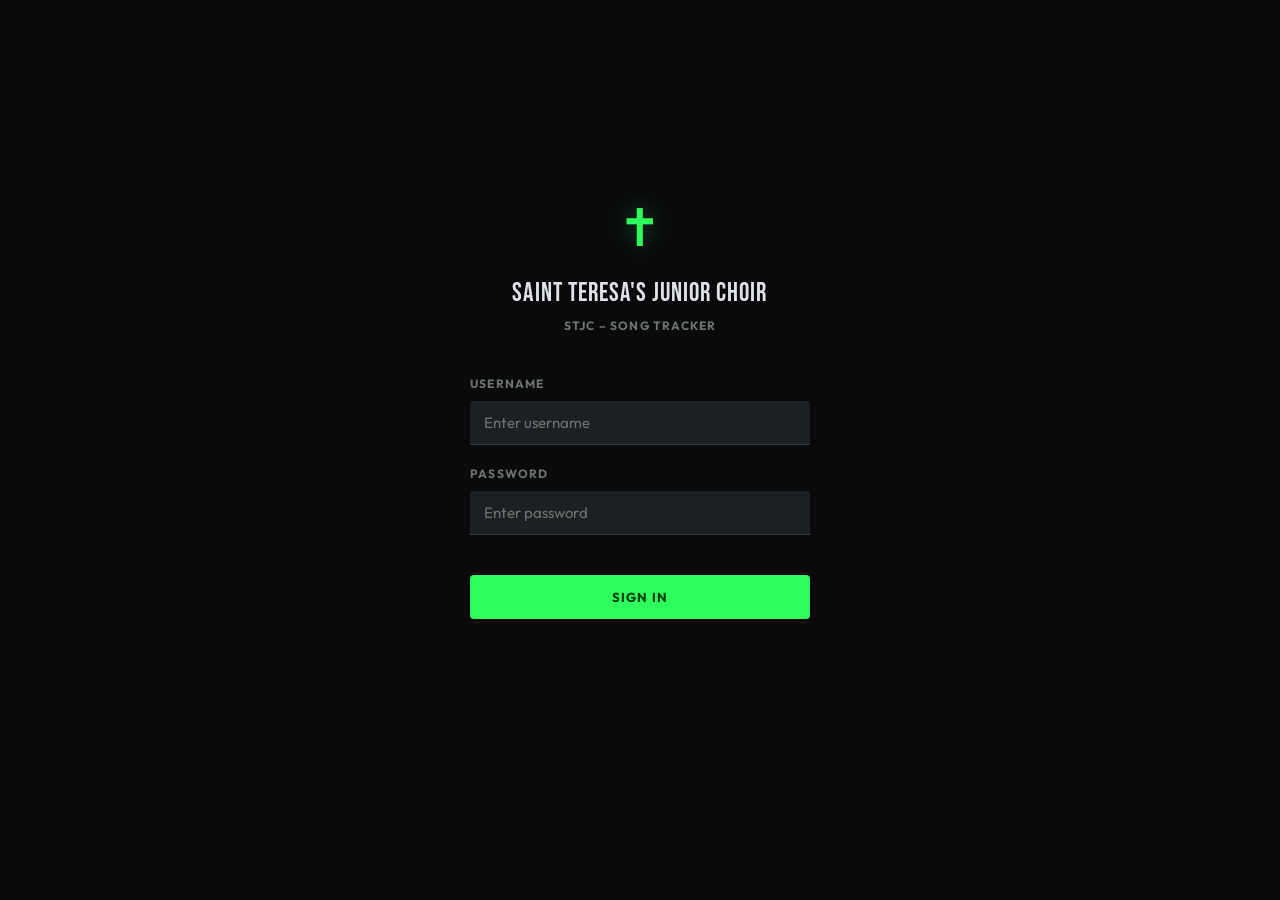
<file: index.html>
<!DOCTYPE html>
<html lang="en">
<head>
  <meta charset="UTF-8"/>
  <meta name="viewport" content="width=device-width, initial-scale=1.0, maximum-scale=1.0, viewport-fit=cover"/>
  <meta name="apple-mobile-web-app-capable" content="yes"/>
  <meta name="apple-mobile-web-app-status-bar-style" content="black-translucent"/>
  <meta name="apple-mobile-web-app-title" content="STJC"/>
  <link rel="manifest" href="manifest.json"/>
  <title>STJC – Song Tracker</title>
  <link href="https://fonts.googleapis.com/css2?family=Bebas+Neue&family=Outfit:wght@400;500;600;700&display=swap" rel="stylesheet"/>
  <link rel="stylesheet" href="css/style.css"/>
</head>
<body>
<div id="app">

  <!-- ── LOGIN SCREEN ─────────────────────────────────────────────────────── -->
  <div id="loginScreen" class="login-wrap">
    <div class="login-logo">✝</div>
    <div class="login-title">Saint Teresa's Junior Choir</div>
    <div class="login-sub">STJC – Song Tracker</div>
    <div class="login-box">
      <div class="login-error" id="loginError"></div>
      <div class="form-section" style="margin-top:0">
        <label class="form-label">Username</label>
        <input type="text" class="form-input" id="loginUsername" placeholder="Enter username" autocomplete="off"/>
      </div>
      <div class="form-section">
        <label class="form-label">Password</label>
        <input type="password" class="form-input" id="loginPassword" placeholder="Enter password" autocomplete="off"/>
      </div>
      <button class="btn-primary" id="loginBtn" onclick="doLogin()">Sign In</button>
    </div>
  </div>

  <!-- ── MAIN APP ──────────────────────────────────────────────────────────── -->
  <div id="mainApp" style="display:none">

    <header class="app-header">
      <button class="back-btn" id="backBtn" style="display:none">‹ Back</button>
      <h1 id="headerTitle">STJC – Song Tracker</h1>
      <div style="position:relative;">
        <div class="header-user" onclick="toggleUserMenu(event)">
          <span id="headerUsername"></span>
          <span style="color:var(--gold);font-size:11px;margin-left:4px;">▾</span>
        </div>
        <div id="userMenu" class="user-menu" style="display:none;" onclick="event.stopPropagation()">
          <button class="user-menu-item" onclick="closeUserMenu(); showProfile()">⚙ Profile Settings</button>
          <button class="user-menu-item user-menu-logout" onclick="doLogout()">↩ Sign Out</button>
        </div>
      </div>
    </header>

    <!-- ── Mass List ──────────────────────────────────────────────────────── -->
    <div class="screen active" id="screenList">
      <div class="mass-filter-wrap">
        <div class="mass-filter-chips" id="massFilterChips"></div>
      </div>
      <div id="massListContainer"></div>
      <div class="app-footer">
        <div class="footer-name">✝ Saint Teresa's Junior Choir</div>
        <div class="footer-sub">STJC · Song Tracker</div>
      </div>
    </div>

    <!-- ── New Mass ───────────────────────────────────────────────────────── -->
    <div class="screen" id="screenNew">
      <div class="form-section">
        <label class="form-label">Mass Date</label>
        <input type="date" class="form-input" id="newDate"/>
        <div class="form-hint" id="newDateHint">Name will be set automatically</div>
      </div>
      <div class="form-section">
        <label class="form-label">Occasion</label>
        <div class="chip-row" id="occasionChips"></div>
        <!-- Custom occasion name input -->
        <div id="customOccasionWrap" style="display:none; margin-top:10px;">
          <input type="text" class="form-input" id="customOccasionInput" placeholder="Enter occasion name..."/>
        </div>
      </div>
      <div class="form-section">
        <label class="form-label">Notes</label>
        <textarea class="form-input" id="newNotes" placeholder="Any notes about this Mass..."></textarea>
      </div>
      <button class="btn-primary" id="createMassBtn" onclick="createMass()">Create Sunday Mass</button>
    </div>

    <!-- ── Mass Detail ────────────────────────────────────────────────────── -->
    <div class="screen" id="screenDetail">
      <div class="info-card" id="detailInfoCard"></div>

      <!-- Tabs -->
      <div class="detail-tabs">
        <button class="detail-tab active" id="tabSongs" onclick="switchDetailTab('songs')">🎵 Songs</button>
        <button class="detail-tab" id="tabAttendance" onclick="switchDetailTab('attendance')">👥 Attendance</button>
      </div>

      <!-- Songs Tab -->
      <div id="tabContentSongs">
        <div class="table-scroll">
          <table class="songs-table">
            <thead>
              <tr>
                <th>Part</th><th>Song</th><th>Beat Folder</th>
                <th>Page</th><th>Slot</th><th>Tempo</th><th>Scale</th><th>Key</th>
                <th><button class="check-all-btn" id="checkAllBtn" onclick="toggleCheckAll()" title="Check / Uncheck All">✓ All</button></th>
              </tr>
            </thead>
            <tbody id="songsTableBody"></tbody>
          </table>
        </div>
        <div class="mass-action-btns" id="massActionBtns">
          <!-- Row 1: Secondary actions -->
          <div class="mass-action-row">
            <button class="btn-action btn-delete" onclick="deleteMassAction()">🗑 Delete Mass</button>
            <button class="btn-action btn-duplicate" onclick="showCopyMass()">⎘ Duplicate Mass</button>
            <button class="btn-action btn-copylist" onclick="copyMassList()">📋 Copy Song List</button>
          </div>
          <!-- Add Part button -->
          <button class="btn-add-part" id="addPartBtn" style="display:none;" onclick="showAddPartModal()">＋ Add Part</button>
          <!-- Row 2: Primary action -->
          <button class="btn-save-changes" onclick="saveAllSongs()">✓ Save Changes</button>
        </div>
      </div>

      <!-- Attendance Tab -->
      <div id="tabContentAttendance" style="display:none;">
        <div id="attendanceContainer"></div>
      </div>
    </div>

    <!-- ── Search Screen ──────────────────────────────────────────────────── -->
    <div class="screen" id="screenSearch">
      <div class="search-bar-wrap">
        <span class="search-icon">🔍</span>
        <input type="text" class="search-input" id="searchInput"
          placeholder="Search songs..." autocomplete="off"
          oninput="onSearchInput(this.value)"/>
      </div>
      <!-- Part filter -->
      <div class="search-filter-wrap">
        <div class="search-filter-label">Filter by Part</div>
        <div class="search-filter-chips" id="searchPartChips"></div>
      </div>
      <div id="searchResults">
        <div class="search-empty">
          <span class="search-empty-icon">🎵</span>
          Type a song name to search across all Masses
        </div>
      </div>
    </div>

    <!-- ── Library Screen ─────────────────────────────────────────────────── -->
    <div class="screen" id="screenLibrary">
      <div class="search-bar-wrap">
        <span class="search-icon">🔍</span>
        <input type="text" class="search-input" id="libraryInput"
          placeholder="Search lyrics by title..." autocomplete="off"
          oninput="onLibraryInput(this.value)"/>
      </div>
      <div class="search-filter-wrap">
        <div class="search-filter-label">Filter by Category</div>
        <div class="search-filter-chips" id="libraryCategoryChips"></div>
      </div>
      <button class="btn-add-part" id="addLyricsBtn" style="display:none; margin-bottom:16px;" onclick="showAddLyricsModal()">＋ Add Song Lyrics</button>
      <div id="libraryResults">
        <div class="search-empty">
          <span class="search-empty-icon">📖</span>
          Loading lyrics library...
        </div>
      </div>
    </div>

    <!-- ── Stats Screen ───────────────────────────────────────────────────── -->
    <div class="screen" id="screenStats">
      <div id="statsContainer">
        <div class="loading-wrap"><div class="spinner"></div></div>
      </div>
    </div>

    <!-- ── Profile / Settings ─────────────────────────────────────────────── -->
    <div class="screen" id="screenProfile">
      <div class="info-card" style="margin-bottom:24px;">
        <div class="info-row">
          <span class="info-key">DISPLAY NAME</span>
          <span class="info-val" id="profileDisplayName"></span>
        </div>
        <div class="info-row">
          <span class="info-key">ROLE</span>
          <span class="info-val" id="profileRole"></span>
        </div>
      </div>

      <div class="section-heading">CHANGE USERNAME</div>
      <div class="info-card" style="padding:16px; margin-bottom:8px;">
        <div class="form-section" style="margin-top:0">
          <label class="form-label">New Username</label>
          <input type="text" class="form-input" id="newUsername" placeholder="Enter new username" autocomplete="off"/>
        </div>
        <div class="form-section">
          <label class="form-label">Current Password (to confirm)</label>
          <input type="password" class="form-input" id="confirmPassForUsername" placeholder="Enter current password" autocomplete="off"/>
        </div>
        <button class="btn-primary" style="margin-top:16px;" onclick="changeUsername()">Update Username</button>
      </div>

      <div class="section-heading" style="margin-top:28px;">CHANGE PASSWORD</div>
      <div class="info-card" style="padding:16px; margin-bottom:8px;">
        <div class="form-section" style="margin-top:0">
          <label class="form-label">Current Password</label>
          <input type="password" class="form-input" id="currentPassword" placeholder="Enter current password" autocomplete="off"/>
        </div>
        <div class="form-section">
          <label class="form-label">New Password</label>
          <input type="password" class="form-input" id="newPassword" placeholder="Enter new password" autocomplete="off"/>
        </div>
        <div class="form-section">
          <label class="form-label">Confirm New Password</label>
          <input type="password" class="form-input" id="confirmPassword" placeholder="Confirm new password" autocomplete="off"/>
        </div>
        <button class="btn-primary" style="margin-top:16px;" onclick="changePassword()">Update Password</button>
      </div>

      <div id="profileMsg" style="display:none; margin-top:16px; padding:12px; border-radius:10px; text-align:center; font-size:14px;"></div>

      <button class="btn-danger" style="width:100%; margin-top:32px;" onclick="doLogout()">Sign Out</button>
    </div>

    <!-- ── Admin Panel ───────────────────────────────────────────────────── -->
    <div class="screen" id="screenAdmin">
      <div id="adminContainer">
        <div class="loading-wrap"><div class="spinner"></div></div>
      </div>
    </div>

  </div><!-- /mainApp -->
  <!-- ── Add Part Modal ──────────────────────────────────────────────────── -->
  <div class="modal-overlay" id="addPartModal">
    <div class="modal-sheet">
      <div class="modal-handle"></div>

      <!-- Step 1: Enter name -->
      <div id="addPartStep1">
        <div class="modal-label">ADD PART TO MASS</div>
        <div class="form-section" style="margin-top:16px;">
          <label class="form-label">Part Name</label>
          <input type="text" class="form-input" id="newPartName"
            placeholder="e.g. Opening Prayer, Nuptial Song..."
            autocomplete="off" oninput="validateNewPartName()"/>
          <div id="newPartNameError" style="display:none; color:var(--red); font-size:13px; margin-top:6px;"></div>
        </div>
        <div class="modal-btns" style="margin-top:20px;">
          <button class="btn-cancel" onclick="closeAddPartModal()">Cancel</button>
          <button class="btn-save" id="addPartNextBtn" onclick="goToAddPartStep2()">Next →</button>
        </div>
      </div>

      <!-- Step 2: Choose position -->
      <div id="addPartStep2" style="display:none;">
        <div class="modal-label">WHERE TO INSERT</div>
        <div style="color:var(--text-dim); font-size:14px; margin:8px 0 16px;">
          Adding: <strong id="addPartNamePreview" style="color:var(--gold);"></strong>
        </div>
        <div class="add-part-position-list" id="addPartPositionList"></div>
        <div class="modal-btns" style="margin-top:20px;">
          <button class="btn-cancel" onclick="backToAddPartStep1()">← Back</button>
          <button class="btn-save" onclick="confirmAddCustomPart()">Add Part</button>
        </div>
      </div>

    </div>
  </div>

  <!-- ── Lyrics Detail Modal ──────────────────────────────────────────────── -->
  <div class="modal-overlay" id="lyricsModal">
    <div class="modal-sheet">
      <div class="modal-handle"></div>
      <div class="lyrics-modal-header">
        <div class="modal-part-title" id="lyricsModalTitle" style="margin-bottom:0;"></div>
        <button class="lyrics-categorize-btn" id="lyricsCategorizeBtn" style="display:none;" onclick="toggleCategoryPicker()">⚙ Parts</button>
      </div>
      <div class="lyrics-category-row" id="lyricsModalCategory"></div>
      <!-- Admin-only multi-select panel -->
      <div class="lyrics-category-picker" id="lyricsCategoryPicker" style="display:none;"></div>
      <div class="lyrics-body" id="lyricsModalBody"></div>
      <div class="modal-btns" style="margin-top:24px;">
        <button class="btn-cancel" onclick="closeLyricsModal()">Close</button>
        <button class="btn-save" onclick="shareLyrics()">📤 Share</button>
      </div>
      <button class="btn-clear" style="margin-top:10px; border-style:solid; color:var(--text-dim); border-color:var(--border2);" onclick="copyLyrics()">📋 Copy Lyrics</button>
    </div>
  </div>

  <!-- ── Add Lyrics Modal ─────────────────────────────────────────────────── -->
  <div class="modal-overlay" id="addLyricsModal">
    <div class="modal-sheet">
      <div class="modal-handle"></div>
      <div class="modal-label">ADD SONG LYRICS</div>

      <div class="form-section">
        <label class="form-label">Song Title</label>
        <input type="text" class="form-input" id="newLyricsTitle" placeholder="e.g. Amazing Grace" autocomplete="off"/>
        <div id="newLyricsTitleError" style="display:none; color:var(--red); font-size:13px; margin-top:6px;"></div>
      </div>

      <div class="form-section">
        <label class="form-label">Lyrics</label>
        <textarea class="form-input" id="newLyricsBody" placeholder="Paste or type the full lyrics here..." style="min-height:200px;"></textarea>
      </div>

      <div class="form-section">
        <label class="form-label">Mass Part(s) — optional</label>
        <div class="chip-row" id="newLyricsPartsChips"></div>
      </div>

      <div class="modal-btns" style="margin-top:20px;">
        <button class="btn-cancel" onclick="closeAddLyricsModal()">Cancel</button>
        <button class="btn-save" onclick="confirmAddLyrics()">Save</button>
      </div>
    </div>
  </div>

</div><!-- /app -->

<!-- ── BOTTOM NAV ──────────────────────────────────────────────────────────── -->
<nav class="bottom-nav" id="bottomNav">
  <button class="nav-tab active" id="navMasses" onclick="switchTab('masses')">
    <svg viewBox="0 0 24 24" fill="none" stroke="currentColor">
      <path d="M9 5H7a2 2 0 00-2 2v12a2 2 0 002 2h10a2 2 0 002-2V7a2 2 0 00-2-2h-2"/>
      <rect x="9" y="3" width="6" height="4" rx="1"/>
      <path d="M9 12h6M9 16h4"/>
    </svg>
    MASSES
  </button>
  <button class="nav-tab" id="navSearch" onclick="switchTab('search')">
    <svg viewBox="0 0 24 24" fill="none" stroke="currentColor">
      <circle cx="11" cy="11" r="7"/>
      <path d="M21 21l-4.35-4.35"/>
    </svg>
    SEARCH
  </button>
  <button class="nav-tab" id="navLibrary" onclick="switchTab('library')">
    <svg viewBox="0 0 24 24" fill="none" stroke="currentColor">
      <path d="M4 19.5A2.5 2.5 0 016.5 17H20"/>
      <path d="M6.5 2H20v20H6.5A2.5 2.5 0 014 19.5v-15A2.5 2.5 0 016.5 2z"/>
    </svg>
    LIBRARY
  </button>
  <button class="nav-tab" id="navStats" onclick="switchTab('stats')">
    <svg viewBox="0 0 24 24" fill="none" stroke="currentColor">
      <path d="M18 20V10M12 20V4M6 20v-6"/>
    </svg>
    STATS
  </button>
  <button class="nav-tab" id="navAdmin" onclick="switchTab('admin')" style="display:none;">
    <svg viewBox="0 0 24 24" fill="none" stroke="currentColor">
      <circle cx="12" cy="8" r="4"/><path d="M4 20c0-4 3.6-7 8-7s8 3 8 7"/>
    </svg>
    ADMIN
  </button>

</div></nav>

<!-- ── SONG EDIT MODAL ──────────────────────────────────────────────────────── -->
<div class="modal-overlay" id="songModal">
  <div class="modal-sheet">
    <div class="modal-handle"></div>
    <div class="modal-part-title" id="modalPartTitle"></div>
    <div class="form-section">
      <label class="form-label">Song Name</label>
      <input type="text" class="form-input" id="mSong" placeholder="Enter song name..." autocomplete="off" oninput="onSongNameInput(this.value)"/>
      <!-- Autofill banner (hidden by default) -->
      <div id="autofillBanner" style="display:none; margin-top:10px;">
        <div class="autofill-card">
          <div class="autofill-header">
            <span class="autofill-icon">✨</span>
            <div class="autofill-text">
              <div class="autofill-title">Found in previous Mass</div>
              <div class="autofill-song-name" id="autofillSongName"></div>
              <div class="autofill-sub" id="autofillSub"></div>
            </div>
          </div>
          <div class="autofill-tags" id="autofillTags"></div>
          <div class="autofill-btns">
            <button class="autofill-btn-no"  onclick="dismissAutofill()">Don't Paste</button>
            <button class="autofill-btn-yes" onclick="applyAutofill()">✦ Paste Settings</button>
          </div>
        </div>
      </div>
    </div>
    <div class="form-section">
      <label class="form-label">Beat Folder</label>
      <div class="chip-row" id="mBeatChips"></div>
    </div>
    <div class="form-section">
      <label class="form-label">Beat Page</label>
      <div class="chip-row" id="mPageChips"></div>
    </div>
    <div class="form-section">
      <label class="form-label">Beat Slot</label>
      <div class="chip-row" id="mSlotChips"></div>
    </div>
    <div class="form-section">
      <label class="form-label">Tempo (BPM)</label>
      <input type="number" class="form-input" id="mTempo" placeholder="e.g. 120" autocomplete="off"/>
    </div>
    <div style="display:flex; gap:12px; align-items:flex-end; margin-top:24px;">
      <div style="flex:1;">
        <label class="form-label">Scale</label>
        <input type="text" class="form-input" id="mScale" placeholder="e.g. C, C+1, D-2" oninput="updateTransposed()" autocomplete="off"/>
      </div>
      <div class="transposed-badge" id="transposedBadge" style="display:none;">
        <span class="transposed-label">KEY</span>
        <span class="transposed-value" id="transposedValue"></span>
      </div>
    </div>
    <button class="btn-clear" onclick="clearSongFields()">✕ Clear All Fields</button>
    <div class="form-section">
      <label class="form-label">Song Notes</label>
      <input type="text" class="form-input" id="mNotes" placeholder="e.g. Start slow, cue at verse 2..." autocomplete="off"/>
    </div>
    <!-- Remove Part (only for extra added parts) -->
    <div id="removePartWrap" style="display:none; margin-top:20px;">
      <button class="btn-remove-part" onclick="removeCurrentPart()">✕ Remove This Part</button>
    </div>
    <div class="modal-btns">
      <button class="btn-cancel" onclick="closeModal()">Cancel</button>
      <button class="btn-save"   onclick="saveModal()">Save</button>
    </div>
  </div>
</div>

<!-- ── EDIT MASS INFO MODAL ─────────────────────────────────────────────────── -->
<div class="modal-overlay" id="massInfoModal">
  <div class="modal-sheet">
    <div class="modal-handle"></div>
    <div class="modal-part-title">Edit Mass Info</div>
    <div class="form-section">
      <label class="form-label">Date</label>
      <input type="date" class="form-input" id="editDate"/>
    </div>
    <div class="form-section">
      <label class="form-label">Occasion</label>
      <div class="chip-row" id="editOccasionChips"></div>
      <div id="editCustomOccasionWrap" style="display:none; margin-top:10px;">
        <input type="text" class="form-input" id="editCustomOccasionInput" placeholder="Enter occasion name..."/>
      </div>
    </div>
    <div class="form-section">
      <label class="form-label">Notes</label>
      <textarea class="form-input" id="editNotes" placeholder="Add notes..." style="min-height:80px"></textarea>
    </div>
    <div class="modal-btns">
      <button class="btn-cancel" onclick="closeMassInfoModal()">Cancel</button>
      <button class="btn-save"   onclick="saveMassInfo()">Save</button>
    </div>
  </div>
</div>

<!-- ── COPY MASS MODAL ───────────────────────────────────────────────────────── -->
<div class="modal-overlay" id="copyMassModal">
  <div class="modal-sheet">
    <div class="modal-handle"></div>
    <div class="modal-part-title">⎘ Copy Mass</div>
    <p style="color:var(--text-dim);font-size:14px;margin-bottom:20px;">All songs and settings will be copied to a new Mass on the selected date.</p>
    <div class="form-section" style="margin-top:0">
      <label class="form-label">New Mass Date</label>
      <input type="date" class="form-input" id="copyMassDate"/>
    </div>
    <div class="modal-btns" style="margin-top:24px;">
      <button class="btn-cancel" onclick="closeCopyMassModal()">Cancel</button>
      <button class="btn-save" id="copyMassConfirmBtn" onclick="confirmCopyMass()">Copy Mass</button>
    </div>
  </div>
</div>

<!-- ── CONFIRM DIALOG ───────────────────────────────────────────────────────── -->
<div id="confirmOverlay" style="display:none; position:fixed; inset:0; background:rgba(10,10,12,0.85); z-index:500; align-items:center; justify-content:center; padding:20px;">
  <div class="confirm-card">
    <div style="font-size:28px; margin-bottom:14px;">🗑</div>
    <div id="confirmMsg"></div>
    <div style="display:flex; gap:10px;">
      <button id="confirmNo" class="btn-cancel">Cancel</button>
      <button id="confirmYes" class="btn-danger" style="margin-top:0;">Delete</button>
    </div>
  </div>
</div>

<!-- ── SCRIPTS (order matters) ──────────────────────────────────────────────── -->
<script src="js/config.js"></script>
<script src="js/auth.js"></script>
<script src="js/songs.js"></script>
<script src="js/masses.js"></script>
<script src="js/search.js"></script>
<script src="js/profile.js"></script>
<script src="js/stats.js"></script>
<script src="js/admin.js"></script>
<script src="js/attendance.js"></script>
<script src="js/library.js"></script>
<script>
  document.getElementById('backBtn').onclick = () => {
    massIsDirty = false;
    currentMassId = null;
    document.getElementById('navMasses').classList.add('active');
    document.getElementById('navSearch').classList.remove('active');
    document.getElementById('navStats').classList.remove('active');
    renderMassList();
    showScreen('screenList', 'STJC – Song Tracker', false);
  };
  document.getElementById('newDate').addEventListener('input', function () {
    document.getElementById('newDateHint').textContent = 'Name will be: ' + (formatName(this.value) || '—');
  });
  document.getElementById('loginPassword').addEventListener('keydown', e => {
    if (e.key === 'Enter') doLogin();
  });
  document.getElementById('songModal').addEventListener('click', function (e) {
    if (e.target === this) closeModal();
  });
  document.getElementById('massInfoModal').addEventListener('click', function (e) {
    if (e.target === this) closeMassInfoModal();
  });
  document.getElementById('copyMassModal').addEventListener('click', function (e) {
    if (e.target === this) closeCopyMassModal();
  });

  // ── SWIPE DOWN TO CLOSE MODALS ──────────────────────────────────────────────
  function addSwipeToClose(sheetEl, closeFn) {
    let startY = 0, currentY = 0, dragging = false;

    sheetEl.addEventListener('touchstart', e => {
      // Only start swipe from top area of sheet (handle zone)
      const rect = sheetEl.getBoundingClientRect();
      const touchY = e.touches[0].clientY;
      if (touchY - rect.top > 60) return; // only top 60px triggers swipe
      startY   = touchY;
      currentY = touchY;
      dragging = true;
      sheetEl.style.transition = 'none';
    }, { passive: true });

    sheetEl.addEventListener('touchmove', e => {
      if (!dragging) return;
      currentY = e.touches[0].clientY;
      const diff = currentY - startY;
      if (diff > 0) {
        sheetEl.style.transform = `translateY(${diff}px)`;
        // Prevent page pull-to-refresh while swiping modal
        e.stopPropagation();
      }
    }, { passive: true });

    sheetEl.addEventListener('touchend', () => {
      if (!dragging) return;
      dragging = false;
      const diff = currentY - startY;
      sheetEl.style.transition = '';
      sheetEl.style.transform  = '';
      if (diff > 80) closeFn();
    });
  }

  // Block pull-to-refresh when any modal is open (only block outer page, not modal scroll)
  document.addEventListener('touchmove', e => {
    const openModal = document.querySelector('.modal-overlay.open');
    if (openModal && !e.target.closest('.modal-sheet')) e.preventDefault();
  }, { passive: false });

  addSwipeToClose(document.querySelector('#songModal .modal-sheet'),     closeModal);
  addSwipeToClose(document.querySelector('#massInfoModal .modal-sheet'), closeMassInfoModal);
  addSwipeToClose(document.querySelector('#copyMassModal .modal-sheet'), closeCopyMassModal);
  addSwipeToClose(document.querySelector('#addPartModal .modal-sheet'),  closeAddPartModal);
  addSwipeToClose(document.querySelector('#lyricsModal .modal-sheet'),   closeLyricsModal);
  addSwipeToClose(document.querySelector('#addLyricsModal .modal-sheet'), closeAddLyricsModal);

  const saved = sessionStorage.getItem('stjc_user');
  if (saved) { currentUser = JSON.parse(saved); showMainApp(); }
</script>

</body>
</html>
</file>
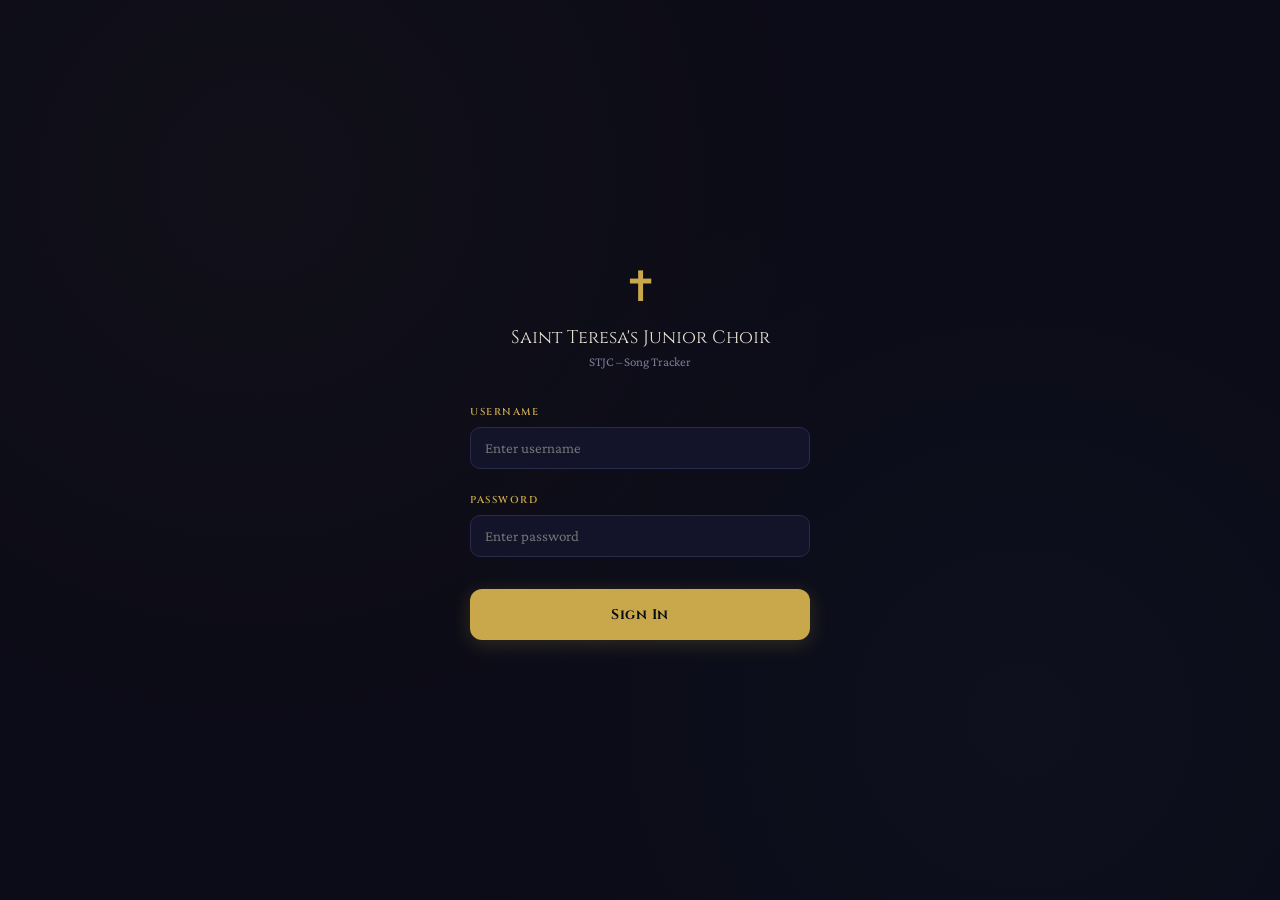
<file: ChoirTracker (1).html>
<!DOCTYPE html>
<html lang="en">
<head>
<meta charset="UTF-8"/>
<meta name="viewport" content="width=device-width, initial-scale=1.0, maximum-scale=1.0"/>
<title>STJC – Song Tracker</title>
<link href="https://fonts.googleapis.com/css2?family=Cinzel:wght@400;600;700&family=Crimson+Pro:ital,wght@0,300;0,400;0,600;1,400&display=swap" rel="stylesheet"/>
<style>
  :root {
    --gold: #c9a84c; --gold-dim: #c9a84c33; --gold-mid: #c9a84c88;
    --bg: #0c0c18; --surface: #13132a; --surface2: #1c1c36;
    --border: #2a2a4a; --text: #e8e2d4; --text-dim: #7a7a9a;
    --text-faint: #3a3a5a; --blue: #7ecfff; --green: #7fd4a0; --red: #ff6b6b;
  }
  * { box-sizing: border-box; margin: 0; padding: 0; -webkit-tap-highlight-color: transparent; }
  html, body { height: 100%; background: var(--bg); color: var(--text); font-family: 'Crimson Pro', Georgia, serif; overflow-x: hidden; }
  body::before {
    content: ''; position: fixed; inset: 0;
    background-image: radial-gradient(circle at 20% 20%, #c9a84c08 0%, transparent 50%),
                      radial-gradient(circle at 80% 80%, #7ecfff06 0%, transparent 50%);
    pointer-events: none; z-index: 0;
  }
  #app { position: relative; z-index: 1; min-height: 100vh; }

  /* HEADER */
  .app-header {
    position: sticky; top: 0; z-index: 100;
    background: #0c0c18ee; backdrop-filter: blur(12px);
    border-bottom: 1px solid var(--border);
    padding: 14px 20px;
    display: flex; align-items: center; justify-content: space-between;
  }
  .app-header h1 { font-family: 'Cinzel', serif; font-size: 17px; font-weight: 700; color: var(--gold); letter-spacing: 1px; }
  .back-btn { background: none; border: none; color: var(--gold); font-family: 'Cinzel', serif; font-size: 14px; cursor: pointer; display: flex; align-items: center; gap: 6px; padding: 4px; }
  .header-user { font-family: 'Cinzel', serif; font-size: 11px; color: var(--text-dim); text-align: right; cursor: pointer; }
  .header-user span { display: block; color: var(--gold); font-size: 10px; letter-spacing: 1px; }

  /* SCREENS */
  .screen { display: none; padding: 20px; max-width: 700px; margin: 0 auto; padding-bottom: 100px; }
  .screen.active { display: block; animation: fadeIn 0.25s ease; }
  @keyframes fadeIn { from { opacity: 0; transform: translateY(8px); } to { opacity: 1; transform: translateY(0); } }

  /* LOGIN */
  .login-wrap { min-height: 100vh; display: flex; flex-direction: column; align-items: center; justify-content: center; padding: 30px 20px; }
  .login-logo { font-family: 'Cinzel', serif; font-size: 42px; color: var(--gold); margin-bottom: 8px; }
  .login-title { font-family: 'Cinzel', serif; font-size: 18px; color: var(--text); margin-bottom: 4px; }
  .login-sub { font-size: 13px; color: var(--text-dim); margin-bottom: 36px; }
  .login-box { width: 100%; max-width: 340px; }
  .login-error { background: #ff6b6b22; border: 1px solid #ff6b6b55; border-radius: 10px; padding: 12px; color: var(--red); font-size: 13px; margin-bottom: 16px; text-align: center; display: none; }

  /* MASS LIST */
  .mass-grid { display: flex; flex-direction: column; gap: 10px; margin-top: 16px; }
  .mass-card { background: var(--surface); border: 1px solid var(--border); border-radius: 14px; padding: 16px; display: flex; align-items: center; gap: 14px; cursor: pointer; transition: border-color 0.2s, transform 0.15s; }
  .mass-card:hover { border-color: var(--gold-mid); transform: translateX(3px); }
  .date-badge { background: var(--gold-dim); border: 1px solid var(--gold-mid); border-radius: 10px; padding: 8px 10px; text-align: center; min-width: 54px; flex-shrink: 0; }
  .date-badge-text { color: var(--gold); font-family: 'Cinzel', serif; font-size: 11px; font-weight: 600; }
  .card-body { flex: 1; min-width: 0; }
  .card-name { color: var(--text); font-size: 16px; font-weight: 600; }
  .card-occasion { color: var(--gold); font-size: 13px; margin-top: 2px; }
  .card-notes { color: var(--text-dim); font-size: 12px; margin-top: 2px; white-space: nowrap; overflow: hidden; text-overflow: ellipsis; }
  .card-delete-btn { background: transparent; border: 1px solid #ff6b6b44; color: #ff6b6b; border-radius: 8px; padding: 7px 10px; font-size: 15px; cursor: pointer; flex-shrink: 0; transition: background 0.15s; }
  .card-delete-btn:hover { background: #ff6b6b22; border-color: #ff6b6b; }
  .role-badge { font-family: 'Cinzel', serif; font-size: 9px; letter-spacing: 1px; padding: 3px 8px; border-radius: 10px; display: inline-block; margin-bottom: 10px; }
  .role-choir_master { background: #c9a84c22; color: var(--gold); border: 1px solid var(--gold-mid); }
  .role-senior_member { background: #7ecfff22; color: var(--blue); border: 1px solid #7ecfff55; }
  .role-member { background: #7fd4a022; color: var(--green); border: 1px solid #7fd4a055; }

  /* EMPTY STATE */
  .empty-state { text-align: center; padding: 80px 20px; }
  .empty-cross { font-size: 64px; color: var(--gold); display: block; margin-bottom: 20px; }
  .empty-title { font-family: 'Cinzel', serif; font-size: 20px; color: var(--text); margin-bottom: 8px; }
  .empty-sub { color: var(--text-dim); font-size: 15px; line-height: 1.6; }

  /* FAB */
  .fab { position: fixed; bottom: 24px; left: 50%; transform: translateX(-50%); background: var(--gold); color: #0c0c18; border: none; border-radius: 50px; padding: 16px 36px; font-family: 'Cinzel', serif; font-size: 14px; font-weight: 700; letter-spacing: 0.5px; cursor: pointer; box-shadow: 0 4px 24px #c9a84c44; transition: transform 0.15s, box-shadow 0.15s; white-space: nowrap; z-index: 50; }
  .fab:hover { transform: translateX(-50%) translateY(-2px); box-shadow: 0 8px 32px #c9a84c66; }

  /* FORMS */
  .form-section { margin-top: 24px; }
  .form-label { color: var(--gold); font-family: 'Cinzel', serif; font-size: 10px; font-weight: 600; letter-spacing: 1.5px; text-transform: uppercase; margin-bottom: 8px; display: block; }
  .form-input { width: 100%; background: var(--surface); color: var(--text); border: 1px solid var(--border); border-radius: 10px; padding: 12px 14px; font-family: 'Crimson Pro', serif; font-size: 15px; outline: none; transition: border-color 0.2s; }
  .form-input:focus { border-color: var(--gold-mid); background: var(--surface); color: var(--text); }
  .form-input:-webkit-autofill, .form-input:-webkit-autofill:focus { -webkit-box-shadow: 0 0 0px 1000px #13132a inset !important; -webkit-text-fill-color: #e8e2d4 !important; }
  textarea.form-input { min-height: 90px; resize: vertical; }
  .form-hint { color: var(--text-dim); font-size: 12px; margin-top: 5px; font-style: italic; }
  .chip-row { display: flex; flex-wrap: wrap; gap: 7px; }
  .chip { padding: 7px 14px; border-radius: 20px; background: var(--surface); border: 1px solid var(--border); color: var(--text-dim); font-size: 13px; cursor: pointer; transition: all 0.15s; font-family: 'Crimson Pro', serif; }
  .chip.active { background: var(--gold-dim); border-color: var(--gold); color: var(--gold); font-weight: 600; }

  /* BUTTONS */
  .btn-primary { width: 100%; background: var(--gold); color: #0c0c18; border: none; border-radius: 12px; padding: 16px; font-family: 'Cinzel', serif; font-size: 14px; font-weight: 700; letter-spacing: 0.5px; cursor: pointer; margin-top: 32px; box-shadow: 0 4px 20px #c9a84c33; transition: opacity 0.15s, transform 0.15s; }
  .btn-primary:hover { opacity: 0.9; transform: translateY(-1px); }
  .btn-primary:disabled { opacity: 0.4; cursor: not-allowed; transform: none; }
  .btn-danger { background: transparent; color: var(--red); border: 1px solid var(--red); border-radius: 12px; padding: 13px; font-family: 'Cinzel', serif; font-size: 13px; cursor: pointer; transition: background 0.15s; }
  .btn-danger:hover { background: #ff6b6b11; }

  /* INFO CARD */
  .info-card { background: var(--surface); border: 1px solid var(--border); border-radius: 14px; overflow: hidden; margin-bottom: 24px; }
  .info-row { display: flex; align-items: flex-start; justify-content: space-between; padding: 13px 16px; gap: 12px; }
  .info-row + .info-row { border-top: 1px solid var(--border); }
  .info-key { color: var(--text-dim); font-family: 'Cinzel', serif; font-size: 10px; letter-spacing: 1.2px; flex-shrink: 0; padding-top: 2px; }
  .info-val { color: var(--text); font-size: 14px; text-align: right; flex: 1; }
  .info-val.editable { color: var(--gold-mid); font-style: italic; }
  .info-val.editable-row { color: var(--text); }
  .info-row:hover .info-val.editable-row { color: var(--gold); }

  /* TABLE */
  .table-title { font-family: 'Cinzel', serif; font-size: 11px; color: var(--gold); letter-spacing: 1.5px; text-transform: uppercase; margin-bottom: 10px; }
  .songs-table { width: 100%; border-collapse: collapse; font-size: 13px; }
  .songs-table thead tr { background: #c9a84c18; border: 1px solid #c9a84c33; }
  .songs-table th { padding: 9px 8px; text-align: left; font-family: 'Cinzel', serif; font-size: 9px; letter-spacing: 1px; color: var(--gold); font-weight: 600; }
  .songs-table tbody tr { border-bottom: 1px solid var(--border); transition: background 0.15s; }
  .songs-table tbody tr.clickable { cursor: pointer; }
  .songs-table tbody tr.clickable:hover { background: var(--gold-dim); }
  .songs-table tbody tr:nth-child(even) { background: var(--surface); }
  .songs-table tbody tr:nth-child(even).clickable:hover { background: var(--gold-dim); }
  .songs-table td { padding: 11px 8px; vertical-align: middle; }
  .td-part { color: #a0a0c4; font-size: 12px; }
  .td-song { color: var(--text); font-size: 13px; }
  .td-song.empty { color: var(--text-faint); font-style: italic; }
  .td-key { color: var(--blue); font-weight: 700; text-align: center; }
  .td-bpm { color: var(--green); font-weight: 600; text-align: center; }
  .td-beat { color: var(--text-dim); font-size: 11px; text-align: center; }

  /* MODAL */
  .modal-overlay { position: fixed; inset: 0; background: #000000bb; z-index: 200; display: flex; align-items: flex-end; justify-content: center; opacity: 0; pointer-events: none; transition: opacity 0.25s; }
  .modal-overlay.open { opacity: 1; pointer-events: all; }
  .modal-sheet { background: var(--surface2); border-top-left-radius: 24px; border-top-right-radius: 24px; width: 100%; max-width: 700px; max-height: 90vh; overflow-y: auto; padding: 20px 20px 50px; box-sizing: border-box; transform: translateY(40px); transition: transform 0.25s; }
  .modal-overlay.open .modal-sheet { transform: translateY(0); }
  .modal-handle { width: 40px; height: 4px; background: var(--border); border-radius: 2px; margin: 0 auto 20px; }
  .modal-part-title { font-family: 'Cinzel', serif; font-size: 18px; color: var(--text); margin-bottom: 20px; }
  .transposed-badge { display: flex; align-items: center; gap: 10px; padding: 10px 16px; background: #7ecfff14; border: 1px solid #7ecfff44; border-radius: 10px; margin-top: 10px; flex: 0 0 auto; }
  .transposed-label { color: var(--blue); font-family: 'Cinzel', serif; font-size: 10px; letter-spacing: 1px; }
  .transposed-value { color: var(--blue); font-family: 'Cinzel', serif; font-size: 26px; font-weight: 600; }
  .modal-btns { display: flex; gap: 10px; margin-top: 16px; padding: 0 2px; }
  .btn-cancel { flex: 1; background: transparent; border: 1px solid var(--border); color: var(--text-dim); border-radius: 10px; padding: 13px; font-family: 'Cinzel', serif; font-size: 13px; cursor: pointer; min-width: 0; }
  .btn-save { flex: 2; background: var(--gold); color: #0c0c18; border: none; border-radius: 10px; padding: 13px; font-family: 'Cinzel', serif; font-size: 13px; font-weight: 700; cursor: pointer; min-width: 0; }
  .btn-clear { width: 100%; background: transparent; border: 1px dashed #ff6b6b55; color: #ff6b6b99; border-radius: 10px; padding: 11px; font-family: 'Cinzel', serif; font-size: 12px; cursor: pointer; margin-top: 20px; transition: all 0.15s; }
  .btn-clear:hover { border-color: #ff6b6b; color: #ff6b6b; background: #ff6b6b11; }

  /* FOOTER */
  .app-footer { text-align: center; padding: 24px 20px 40px; border-top: 1px solid var(--border); margin-top: 10px; }
  .footer-name { font-family: 'Cinzel', serif; font-size: 13px; color: var(--gold); letter-spacing: 1.5px; font-weight: 600; }
  .footer-sub { font-size: 11px; color: var(--text-dim); margin-top: 4px; letter-spacing: 0.5px; }

  /* LOADING */
  .loading-wrap { display: flex; flex-direction: column; align-items: center; justify-content: center; min-height: 200px; gap: 16px; }
  .spinner { width: 32px; height: 32px; border: 3px solid var(--border); border-top-color: var(--gold); border-radius: 50%; animation: spin 0.8s linear infinite; }
  @keyframes spin { to { transform: rotate(360deg); } }

  @media (max-width: 600px) {
    .songs-table { font-size: 11px; }
    .songs-table th, .songs-table td { padding: 9px 5px; }
  }
  .table-scroll { overflow-x: auto; -webkit-overflow-scrolling: touch; width: 100%; }
  .songs-table { min-width: 560px; }
</style>
</head>
<body>
<div id="app">

  <!-- LOGIN SCREEN -->
  <div id="loginScreen" class="login-wrap">
    <div class="login-logo">✝</div>
    <div class="login-title">Saint Teresa's Junior Choir</div>
    <div class="login-sub">STJC – Song Tracker</div>
    <div class="login-box">
      <div class="login-error" id="loginError"></div>
      <div class="form-section" style="margin-top:0">
        <label class="form-label">Username</label>
        <input type="text" class="form-input" id="loginUsername" placeholder="Enter username" autocomplete="off"/>
      </div>
      <div class="form-section">
        <label class="form-label">Password</label>
        <input type="password" class="form-input" id="loginPassword" placeholder="Enter password" autocomplete="off"/>
      </div>
      <button class="btn-primary" id="loginBtn" onclick="doLogin()">Sign In</button>
    </div>
  </div>

  <!-- MAIN APP (hidden until logged in) -->
  <div id="mainApp" style="display:none">
    <header class="app-header">
      <button class="back-btn" id="backBtn" style="display:none">‹ Back</button>
      <h1 id="headerTitle">STJC – Song Tracker</h1>
      <div class="header-user" id="headerUser" onclick="doLogout()">
        <span id="headerRole"></span>
        <span id="headerUsername"></span>
      </div>
    </header>

    <!-- Mass List -->
    <div class="screen active" id="screenList">
      <div id="massListContainer"></div>
      <div class="app-footer">
        <div class="footer-name">✝ Saint Teresa's Junior Choir</div>
        <div class="footer-sub">STJC · Song Tracker</div>
      </div>
    </div>

    <!-- New Mass -->
    <div class="screen" id="screenNew">
      <div class="form-section">
        <label class="form-label">Mass Date</label>
        <input type="date" class="form-input" id="newDate"/>
        <div class="form-hint" id="newDateHint">Name will be set automatically</div>
      </div>
      <div class="form-section">
        <label class="form-label">Occasion</label>
        <div class="chip-row" id="occasionChips"></div>
      </div>
      <div class="form-section">
        <label class="form-label">Notes</label>
        <textarea class="form-input" id="newNotes" placeholder="Any notes about this Mass..."></textarea>
      </div>
      <button class="btn-primary" id="createMassBtn" onclick="createMass()">Create Sunday Mass</button>
    </div>

    <!-- Mass Detail -->
    <div class="screen" id="screenDetail">
      <div class="info-card" id="detailInfoCard"></div>
      <div class="table-title">Mass Songs</div>
      <div class="table-scroll">
      <table class="songs-table">
        <thead>
          <tr>
            <th>Part</th><th>Song</th><th>Beat Folder</th>
            <th>Page</th><th>Slot</th><th>Tempo</th><th>Scale</th><th>Key</th>
          </tr>
        </thead>
        <tbody id="songsTableBody"></tbody>
      </table>
      </div>
      <div style="display:flex; gap:10px; margin-top:20px;" id="massActionBtns">
        <button class="btn-danger" id="deleteMassBtn" onclick="deleteMassAction()" style="flex:1;">Delete</button>
        <button class="btn-primary" style="margin-top:0; flex:2;" onclick="saveAllSongs()">Save All</button>
      </div>
    </div>
  </div>
</div>

<!-- Song Edit Modal -->
<div class="modal-overlay" id="songModal">
  <div class="modal-sheet">
    <div class="modal-handle"></div>
    <div class="modal-part-title" id="modalPartTitle"></div>
    <div class="form-section">
      <label class="form-label">Song Name</label>
      <input type="text" class="form-input" id="mSong" placeholder="Enter song name..." autocomplete="off"/>
    </div>
    <div class="form-section">
      <label class="form-label">Beat Folder</label>
      <div class="chip-row" id="mBeatChips"></div>
    </div>
    <div class="form-section">
      <label class="form-label">Beat Page</label>
      <div class="chip-row" id="mPageChips"></div>
    </div>
    <div class="form-section">
      <label class="form-label">Beat Slot</label>
      <div class="chip-row" id="mSlotChips"></div>
    </div>
    <div class="form-section">
      <label class="form-label">Tempo (BPM)</label>
      <input type="number" class="form-input" id="mTempo" placeholder="e.g. 120" autocomplete="off"/>
    </div>
    <div style="display:flex; gap:12px; align-items:flex-end; margin-top:24px;">
      <div style="flex:1;">
        <label class="form-label">Scale</label>
        <input type="text" class="form-input" id="mScale" placeholder="e.g. C, C+1, D-2" oninput="updateTransposed()" autocomplete="off"/>
      </div>
      <div class="transposed-badge" id="transposedBadge" style="display:none;">
        <span class="transposed-label">KEY</span>
        <span class="transposed-value" id="transposedValue"></span>
      </div>
    </div>
    <button class="btn-clear" id="clearSongBtn" onclick="clearSongFields()">✕ Clear All Fields</button>
    <div class="modal-btns">
      <button class="btn-cancel" onclick="closeModal()">Cancel</button>
      <button class="btn-save" onclick="saveModal()">Save</button>
    </div>
  </div>
</div>

<!-- Edit Mass Info Modal -->
<div class="modal-overlay" id="massInfoModal">
  <div class="modal-sheet">
    <div class="modal-handle"></div>
    <div class="modal-part-title">Edit Mass Info</div>
    <div class="form-section">
      <label class="form-label">Date</label>
      <input type="date" class="form-input" id="editDate"/>
    </div>
    <div class="form-section">
      <label class="form-label">Occasion</label>
      <div class="chip-row" id="editOccasionChips"></div>
    </div>
    <div class="form-section">
      <label class="form-label">Notes</label>
      <textarea class="form-input" id="editNotes" placeholder="Add notes..." style="min-height:80px"></textarea>
    </div>
    <div class="modal-btns">
      <button class="btn-cancel" onclick="closeMassInfoModal()">Cancel</button>
      <button class="btn-save" onclick="saveMassInfo()">Save</button>
    </div>
  </div>
</div>

<!-- Confirm Dialog -->
<div id="confirmOverlay" style="display:none; position:fixed; inset:0; background:#000000bb; z-index:500; align-items:center; justify-content:center; padding:20px;">
  <div style="background:#1c1c36; border:1px solid #ff6b6b55; border-radius:18px; padding:28px 24px; max-width:320px; width:100%; text-align:center;">
    <div style="font-size:28px; margin-bottom:14px;">🗑</div>
    <div id="confirmMsg" style="color:#e8e2d4; font-size:15px; line-height:1.6; margin-bottom:24px;"></div>
    <div style="display:flex; gap:10px;">
      <button id="confirmNo" style="flex:1; padding:13px; border-radius:10px; border:1px solid #2a2a4a; background:transparent; color:#7a7a9a; font-family:'Cinzel',serif; font-size:13px; cursor:pointer;">Cancel</button>
      <button id="confirmYes" style="flex:1; padding:13px; border-radius:10px; border:none; background:#ff6b6b; color:#fff; font-family:'Cinzel',serif; font-size:13px; font-weight:700; cursor:pointer;">Delete</button>
    </div>
  </div>
</div>

<script>
// ─── SUPABASE CONFIG ──────────────────────────────────────────────────────────
const SUPABASE_URL = 'https://cykzojjvbtjrpveqcftc.supabase.co';
const SUPABASE_KEY = 'sb_publishable_JMuMxeRNbfYt1kY_IfEL5g_JQr421XO';

async function sb(table, method='GET', body=null, query='') {
  const res = await fetch(`${SUPABASE_URL}/rest/v1/${table}${query}`, {
    method,
    headers: {
      'apikey': SUPABASE_KEY,
      'Authorization': `Bearer ${SUPABASE_KEY}`,
      'Content-Type': 'application/json',
      'Prefer': method === 'POST' ? 'return=representation' : 'return=minimal'
    },
    body: body ? JSON.stringify(body) : null
  });
  if (method === 'GET' || (method === 'POST' && res.headers.get('content-type')?.includes('json'))) {
    return await res.json();
  }
  return res.ok;
}

// ─── CONSTANTS ────────────────────────────────────────────────────────────────
const CHROMATIC = ['C','C#','D','D#','E','F','F#','G','G#','A','A#','B'];
const MASS_PARTS = ['Entrance','Lord Have Mercy','Glory','Psalm','Acclamation','Offertory','Holy','Proclamation','Peace / Lamb of God','Communion 1','Communion 2','Recessional'];
const OCCASIONS = ['Ordinary Sunday','Lent','Advent','Feast','Holy Week','Christmas','Easter','Other'];
const BEAT_FOLDERS = ['Ballad','Ballroom','Country','Dance','Entertainer','Latin','Movie & Show','Pop & Rock','R&B','Sing & Jazz','World'];
const PAGES = ['P1','P2','P3','P4','P5','P6'];
const SLOTS = [1,2,3,4,5,6,7,8,9,10];
const CAN_EDIT_ROLES = ['choir_master','senior_member'];

// ─── STATE ────────────────────────────────────────────────────────────────────
let currentUser = null;
let currentMassId = null;
let editingSongId = null;
let mBeat='', mPage='', mSlot='', editOccasion='';
let selectedOccasion = 'Ordinary Sunday';

function canEdit() { return currentUser && CAN_EDIT_ROLES.includes(currentUser.role); }

// ─── AUTH ─────────────────────────────────────────────────────────────────────
async function doLogin() {
  const username = document.getElementById('loginUsername').value.trim();
  const password = document.getElementById('loginPassword').value;
  const btn = document.getElementById('loginBtn');
  const errEl = document.getElementById('loginError');
  errEl.style.display = 'none';
  if (!username || !password) { showLoginError('Please enter username and password.'); return; }
  btn.textContent = 'Signing in...'; btn.disabled = true;
  try {
    const users = await sb('users', 'GET', null, `?username=eq.${encodeURIComponent(username)}&password_hash=eq.${encodeURIComponent(password)}&select=id,username,display_name,role`);
    if (!users || users.length === 0) { showLoginError('Invalid username or password.'); btn.textContent = 'Sign In'; btn.disabled = false; return; }
    currentUser = users[0];
    sessionStorage.setItem('stjc_user', JSON.stringify(currentUser));
    showMainApp();
  } catch(e) { showLoginError('Connection error. Please try again.'); btn.textContent = 'Sign In'; btn.disabled = false; }
}

function showLoginError(msg) {
  const el = document.getElementById('loginError');
  el.textContent = msg; el.style.display = 'block';
}

function doLogout() {
  if (!confirm('Sign out?')) return;
  currentUser = null;
  sessionStorage.removeItem('stjc_user');
  document.getElementById('mainApp').style.display = 'none';
  document.getElementById('loginScreen').style.display = 'flex';
  document.getElementById('loginUsername').value = '';
  document.getElementById('loginPassword').value = '';
  document.getElementById('loginBtn').textContent = 'Sign In';
  document.getElementById('loginBtn').disabled = false;
}

function showMainApp() {
  document.getElementById('loginScreen').style.display = 'none';
  document.getElementById('mainApp').style.display = 'block';
  const roleLabel = { choir_master: 'CHOIR MASTER', senior_member: 'SENIOR MEMBER', member: 'MEMBER' };
  document.getElementById('headerRole').textContent = roleLabel[currentUser.role] || currentUser.role;
  document.getElementById('headerUsername').textContent = currentUser.display_name;
  // Show/hide admin controls
  document.getElementById('massActionBtns').style.display = canEdit() ? 'flex' : 'none';
  showScreen('screenList', 'STJC – Song Tracker', false);
  renderMassList();
}

// ─── NAVIGATION ──────────────────────────────────────────────────────────────
function showScreen(id, title, showBack) {
  document.querySelectorAll('.screen').forEach(s => s.classList.remove('active'));
  document.getElementById(id).classList.add('active');
  document.getElementById('headerTitle').textContent = title;
  document.getElementById('backBtn').style.display = showBack ? 'flex' : 'none';
}

document.getElementById('backBtn').onclick = () => {
  currentMassId = null;
  renderMassList();
  showScreen('screenList', 'STJC – Song Tracker', false);
};

// Handle Enter key on login
document.getElementById('loginPassword').addEventListener('keydown', e => { if (e.key === 'Enter') doLogin(); });

// ─── TRANSPOSE ───────────────────────────────────────────────────────────────
function transposeKey(scale) {
  if (!scale || !scale.trim()) return '';
  const m = scale.trim().match(/^([A-G]#?)(([+-])(\d+))?$/);
  if (!m) return scale;
  const base = m[1], sign = m[3], steps = m[4] ? parseInt(m[4]) : 0;
  const idx = CHROMATIC.indexOf(base);
  if (idx === -1) return scale;
  if (!sign || steps === 0) return base;
  const ni = sign === '+' ? (idx+steps)%12 : ((idx-steps)%12+12)%12;
  return CHROMATIC[ni];
}

function formatDateShort(d) {
  if (!d) return '—';
  try {
    // Always parse as YYYY-MM-DD (Supabase format)
    const str = String(d).substring(0, 10);
    const [y, mo, day] = str.split('-');
    if (!y || !mo || !day) return d;
    return `${day}/${mo}/${y}`;
  } catch { return d; }
}

function formatName(d) {
  if (!d) return '';
  const str = String(d).substring(0, 10);
  const [y, m, day] = str.split('-');
  if (!y || !m || !day) return d;
  return `${day}/${m}/${y}`;
}
}

function esc(str) { return String(str).replace(/&/g,'&amp;').replace(/</g,'&lt;').replace(/>/g,'&gt;').replace(/"/g,'&quot;'); }

// ─── MASS LIST ────────────────────────────────────────────────────────────────
async function renderMassList() {
  const el = document.getElementById('massListContainer');
  el.innerHTML = `<div class="loading-wrap"><div class="spinner"></div></div>`;
  try {
    const masses = await sb('mass_services', 'GET', null, '?select=*&order=date.asc');
    if (!masses || masses.length === 0) {
      el.innerHTML = `<div class="empty-state"><span class="empty-cross">✝</span><div class="empty-title">Saint Teresa's Junior Choir</div><div class="empty-sub">No Masses added yet.<br>Tap the button below to get started.</div></div>`;
    } else {
      const grid = document.createElement('div');
      grid.className = 'mass-grid';
      // Role badge
      const roleLabel = { choir_master: 'CHOIR MASTER', senior_member: 'SENIOR MEMBER', member: 'MEMBER' };
      const roleCls = { choir_master: 'role-choir_master', senior_member: 'role-senior_member', member: 'role-member' };
      const badge = `<div class="role-badge ${roleCls[currentUser.role]}">${roleLabel[currentUser.role]}</div>`;
      el.innerHTML = badge;

      masses.forEach(m => {
        const card = document.createElement('div');
        card.className = 'mass-card';
        card.innerHTML = `
          <div class="date-badge"><div class="date-badge-text">${esc(formatDateShort(m.date))}</div></div>
          <div class="card-body">
            <div class="card-name">${esc(formatDateShort(m.date))}</div>
            <div class="card-occasion">${esc(m.occasion || '')}</div>
            ${m.notes ? `<div class="card-notes">${esc(m.notes)}</div>` : ''}
          </div>
          ${canEdit() ? `<button class="card-delete-btn" title="Delete">🗑</button>` : '<div style="width:14px"></div>'}`;
        if (canEdit()) {
          card.querySelector('.card-delete-btn').addEventListener('click', e => { e.stopPropagation(); showDeleteConfirm(m.id, formatDateShort(m.date)); });
        }
        card.addEventListener('click', () => openMass(m.id, m));
        grid.appendChild(card);
      });
      el.appendChild(grid);
    }
    // Show FAB only for editors
    let fab = document.getElementById('massFab');
    if (!fab && canEdit()) {
      fab = document.createElement('button');
      fab.className = 'fab'; fab.id = 'massFab'; fab.textContent = '+ New Mass';
      fab.onclick = showNewMass;
      document.getElementById('screenList').appendChild(fab);
    } else if (fab) { fab.style.display = canEdit() ? 'block' : 'none'; }
  } catch(e) { el.innerHTML = `<div class="empty-state"><div class="empty-sub">Failed to load. Check connection.</div></div>`; }
}

// ─── NEW MASS ────────────────────────────────────────────────────────────────
function showNewMass() {
  selectedOccasion = 'Ordinary Sunday';
  const today = new Date().toISOString().split('T')[0];
  document.getElementById('newDate').value = today;
  document.getElementById('newNotes').value = '';
  document.getElementById('newDateHint').textContent = 'Name will be: ' + formatName(today);
  renderOccasionChips('occasionChips', selectedOccasion, v => { selectedOccasion = v; renderOccasionChips('occasionChips', selectedOccasion, arguments.callee); });
  showScreen('screenNew', 'New Sunday Mass', true);
}

document.getElementById('newDate').addEventListener('input', function() {
  document.getElementById('newDateHint').textContent = 'Name will be: ' + (formatName(this.value) || '—');
});

async function createMass() {
  const date = document.getElementById('newDate').value;
  if (!date) { alert('Please select a date.'); return; }
  const btn = document.getElementById('createMassBtn');
  btn.textContent = 'Creating...'; btn.disabled = true;
  try {
    const rows = await sb('mass_services', 'POST', { name: formatName(date), date, occasion: selectedOccasion, notes: document.getElementById('newNotes').value, created_by: currentUser.id });
    const mass = rows[0];
    // Create song rows
    const parts = selectedOccasion === 'Lent' ? MASS_PARTS.filter(p => p !== 'Glory') : MASS_PARTS;
    for (const part of parts) {
      await sb('mass_songs', 'POST', { mass_id: mass.id, part, song:'', beat_folder:'', page:'', slot:null, tempo:null, scale:'' });
    }
    btn.textContent = 'Create Sunday Mass'; btn.disabled = false;
    openMass(mass.id, mass);
  } catch(e) { alert('Error creating Mass. Try again.'); btn.textContent = 'Create Sunday Mass'; btn.disabled = false; }
}

// ─── MASS DETAIL ─────────────────────────────────────────────────────────────
async function openMass(id, massData) {
  currentMassId = id;
  const mass = massData || (await sb('mass_services', 'GET', null, `?id=eq.${id}&select=*`))[0];
  showScreen('screenDetail', formatDateShort(mass.date), true);
  renderDetail(mass);
}

async function renderDetail(mass) {
  // Info card
  const infoCard = document.getElementById('detailInfoCard');
  const editable = canEdit();
  infoCard.innerHTML = `
    <div class="info-row" ${editable ? 'style="cursor:pointer"' : ''}>
      <span class="info-key">DATE</span>
      <span class="info-val editable-row">${esc(formatDateShort(mass.date))}${editable ? ' ✎' : ''}</span>
    </div>
    <div class="info-row" ${editable ? 'style="cursor:pointer"' : ''}>
      <span class="info-key">OCCASION</span>
      <span class="info-val editable-row">${esc(mass.occasion || '—')}${editable ? ' ✎' : ''}</span>
    </div>
    <div class="info-row" ${editable ? 'style="cursor:pointer"' : ''}>
      <span class="info-key">NOTES</span>
      <span class="info-val ${mass.notes ? 'editable-row' : 'editable'}">${mass.notes ? esc(mass.notes)+(editable?' ✎':'') : (editable ? 'Tap to add notes...' : '—')}</span>
    </div>`;
  if (editable) infoCard.querySelectorAll('.info-row').forEach(r => r.addEventListener('click', () => openMassInfoEdit(mass)));

  // Songs
  const tbody = document.getElementById('songsTableBody');
  tbody.innerHTML = `<tr><td colspan="8" style="text-align:center;padding:20px"><div class="spinner" style="margin:0 auto"></div></td></tr>`;
  const songs = await sb('mass_songs', 'GET', null, `?mass_id=eq.${mass.id}&select=*`);
  const sorted = songs
    .filter(s => !(mass.occasion === 'Lent' && s.part === 'Glory'))
    .sort((a,b) => MASS_PARTS.indexOf(a.part) - MASS_PARTS.indexOf(b.part));

  tbody.innerHTML = sorted.map(s => `
    <tr class="${editable ? 'clickable' : ''}" onclick="${editable ? `openSongEdit('${s.id}')` : ''}">
      <td class="td-part">${esc(s.part)}</td>
      <td class="td-song ${s.song ? '' : 'empty'}">${s.song ? esc(s.song) : (editable ? 'tap to fill' : '—')}</td>
      <td class="td-beat">${s.beat_folder || '—'}</td>
      <td class="td-page">${s.page || '—'}</td>
      <td class="td-slot">${s.slot != null ? s.slot : '—'}</td>
      <td class="td-bpm">${s.tempo != null ? s.tempo : '—'}</td>
      <td class="td-scale">${s.scale || '—'}</td>
      <td class="td-key">${s.scale ? transposeKey(s.scale) : '—'}</td>
    </tr>`).join('');

  document.getElementById('deleteMassBtn').setAttribute('data-mass-id', mass.id);
  document.getElementById('deleteMassBtn').setAttribute('data-mass-name', formatDateShort(mass.date));
  document.getElementById('massActionBtns').style.display = editable ? 'flex' : 'none';
}

// ─── DELETE MASS ─────────────────────────────────────────────────────────────
function showDeleteConfirm(id, name) {
  document.getElementById('confirmMsg').textContent = `Delete Mass "${name}"? All songs will be permanently removed.`;
  document.getElementById('confirmOverlay').style.display = 'flex';
  document.getElementById('confirmYes').onclick = async () => {
    document.getElementById('confirmOverlay').style.display = 'none';
    await sb(`mass_services?id=eq.${id}`, 'DELETE');
    currentMassId = null;
    renderMassList();
    showScreen('screenList', 'STJC – Song Tracker', false);
  };
  document.getElementById('confirmNo').onclick = () => { document.getElementById('confirmOverlay').style.display = 'none'; };
}

function deleteMassAction() {
  const id = document.getElementById('deleteMassBtn').getAttribute('data-mass-id');
  const name = document.getElementById('deleteMassBtn').getAttribute('data-mass-name');
  if (id) showDeleteConfirm(id, name);
}

// ─── MASS INFO EDIT ───────────────────────────────────────────────────────────
function openMassInfoEdit(mass) {
  editOccasion = mass.occasion || 'Ordinary Sunday';
  document.getElementById('editDate').value = mass.date || '';
  document.getElementById('editNotes').value = mass.notes || '';
  renderOccasionChips('editOccasionChips', editOccasion, v => { editOccasion = v; renderOccasionChips('editOccasionChips', editOccasion, arguments.callee); });
  document.getElementById('massInfoModal').classList.add('open');
  document.body.style.overflow = 'hidden';
}

async function saveMassInfo() {
  const id = document.getElementById('deleteMassBtn').getAttribute('data-mass-id');
  const newDate = document.getElementById('editDate').value;
  const notes = document.getElementById('editNotes').value;
  const wasLentRes = await sb('mass_services','GET',null,`?id=eq.${id}&select=occasion`);
  const wasLent = wasLentRes[0]?.occasion === 'Lent';
  const nowLent = editOccasion === 'Lent';

  await sb(`mass_services?id=eq.${id}`, 'PATCH', { date: newDate, name: formatName(newDate), occasion: editOccasion, notes });

  // Handle Glory
  if (wasLent && !nowLent) {
    const existing = await sb('mass_songs','GET',null,`?mass_id=eq.${id}&part=eq.Glory`);
    if (!existing.length) await sb('mass_songs','POST',{ mass_id:id, part:'Glory', song:'', beat_folder:'', page:'', slot:null, tempo:null, scale:'' });
  }

  closeMassInfoModal();
  const updated = (await sb('mass_services','GET',null,`?id=eq.${id}&select=*`))[0];
  showScreen('screenDetail', formatDateShort(updated.date), true);
  renderDetail(updated);
}

function closeMassInfoModal() { document.getElementById('massInfoModal').classList.remove('open'); document.body.style.overflow=''; }

// ─── SONG EDIT ────────────────────────────────────────────────────────────────
async function openSongEdit(songId) {
  const songs = await sb('mass_songs','GET',null,`?id=eq.${songId}&select=*`);
  const song = songs[0]; if (!song) return;
  editingSongId = songId;
  document.getElementById('modalPartTitle').textContent = song.part;
  document.getElementById('mSong').value = song.song || '';
  mBeat = song.beat_folder || ''; mPage = song.page || ''; mSlot = song.slot != null ? String(song.slot) : '';
  document.getElementById('mTempo').value = song.tempo != null ? song.tempo : '';
  document.getElementById('mScale').value = song.scale || '';
  renderBeatChips(); renderPageChips(); renderSlotChips(); updateTransposed();
  document.getElementById('songModal').classList.add('open');
  document.body.style.overflow = 'hidden';
}

function renderOccasionChips(containerId, selected, onClick) {
  const c = document.getElementById(containerId);
  c.innerHTML = OCCASIONS.map(o => `<div class="chip ${o===selected?'active':''}" data-v="${o}">${o}</div>`).join('');
  c.querySelectorAll('.chip').forEach(el => el.addEventListener('click', () => onClick(el.dataset.v)));
}

function renderChips(containerId, options, selected) {
  document.getElementById(containerId).innerHTML = options.map(o => `<div class="chip ${String(o)===String(selected)?'active':''}" data-value="${o}">${o}</div>`).join('');
}
function renderBeatChips() { renderChips('mBeatChips',BEAT_FOLDERS,mBeat); document.getElementById('mBeatChips').querySelectorAll('.chip').forEach(el => el.onclick=()=>{mBeat=el.dataset.value;renderBeatChips();}); }
function renderPageChips() { renderChips('mPageChips',PAGES,mPage); document.getElementById('mPageChips').querySelectorAll('.chip').forEach(el => el.onclick=()=>{mPage=el.dataset.value;renderPageChips();}); }
function renderSlotChips() { renderChips('mSlotChips',SLOTS,mSlot); document.getElementById('mSlotChips').querySelectorAll('.chip').forEach(el => el.onclick=()=>{mSlot=el.dataset.value;renderSlotChips();}); }

function updateTransposed() {
  const scale = document.getElementById('mScale').value;
  const key = transposeKey(scale);
  const badge = document.getElementById('transposedBadge');
  if (scale && key) { badge.style.display='flex'; document.getElementById('transposedValue').textContent=key; }
  else { badge.style.display='none'; }
}

function clearSongFields() {
  document.getElementById('mSong').value=''; mBeat=''; mPage=''; mSlot='';
  document.getElementById('mTempo').value=''; document.getElementById('mScale').value='';
  renderBeatChips(); renderPageChips(); renderSlotChips(); updateTransposed();
}

function closeModal() { document.getElementById('songModal').classList.remove('open'); document.body.style.overflow=''; editingSongId=null; }

async function saveModal() {
  if (!editingSongId) { closeModal(); return; }
  const tempoVal = document.getElementById('mTempo').value;
  await sb(`mass_songs?id=eq.${editingSongId}`, 'PATCH', {
    song: document.getElementById('mSong').value,
    beat_folder: mBeat, page: mPage,
    slot: mSlot !== '' ? parseInt(mSlot) : null,
    tempo: tempoVal !== '' ? parseInt(tempoVal) : null,
    scale: document.getElementById('mScale').value
  });
  closeModal();
  const mass = (await sb('mass_services','GET',null,`?id=eq.${currentMassId}&select=*`))[0];
  renderDetail(mass);
}

async function saveAllSongs() {
  const btn = document.querySelector('[onclick="saveAllSongs()"]');
  const orig = btn.textContent; btn.textContent='✓ Saved!'; btn.style.background='#4caf7d';
  setTimeout(()=>{ btn.textContent=orig; btn.style.background=''; }, 1500);
}

// Close modals on overlay click
document.getElementById('songModal').addEventListener('click', function(e) { if(e.target===this) closeModal(); });
document.getElementById('massInfoModal').addEventListener('click', function(e) { if(e.target===this) closeMassInfoModal(); });

// ─── INIT ─────────────────────────────────────────────────────────────────────
const saved = sessionStorage.getItem('stjc_user');
if (saved) { currentUser = JSON.parse(saved); showMainApp(); }
</script>
</body>
</html>
</file>
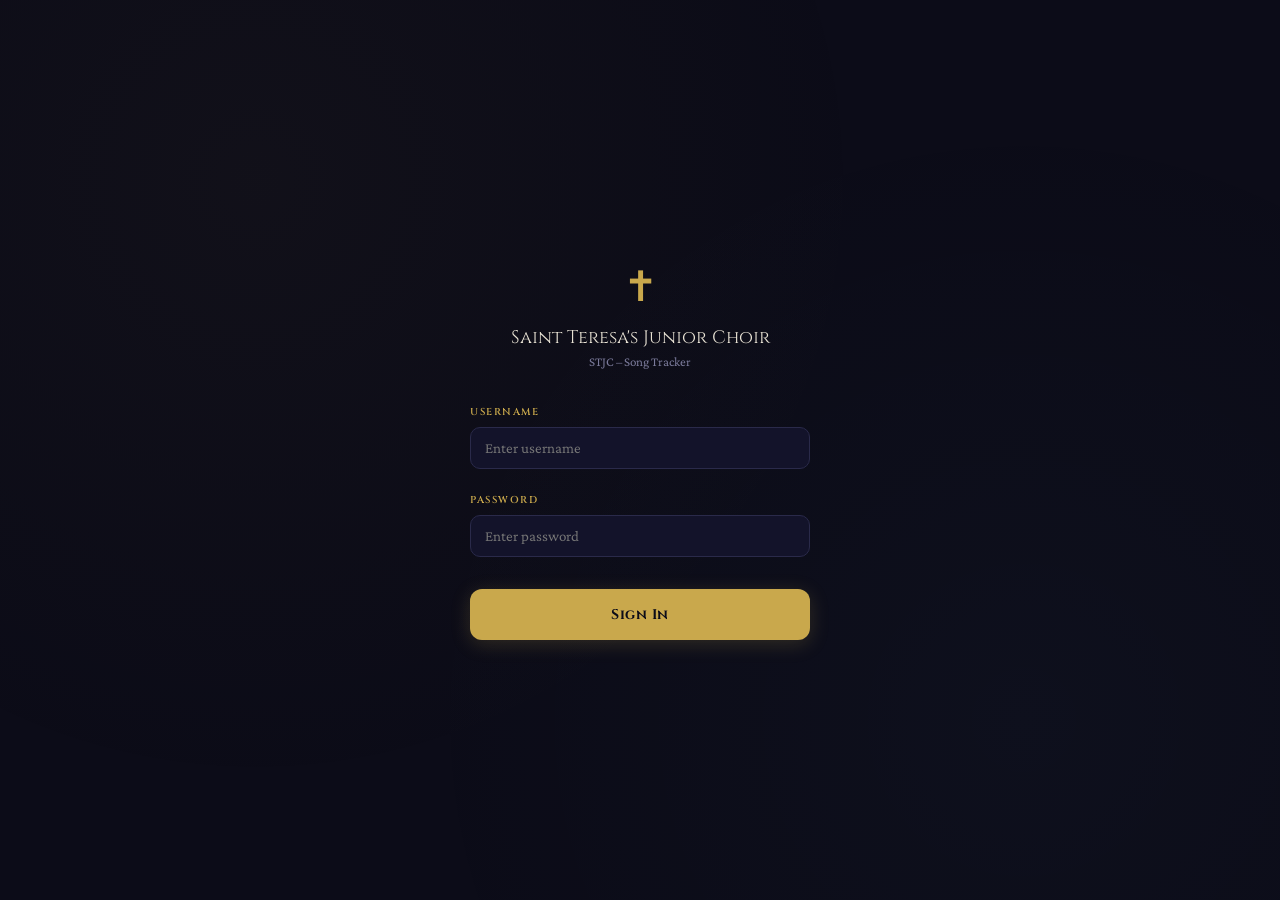
<file: ChoirTracker.html>
<!DOCTYPE html>
<html lang="en">
<head>
<meta charset="UTF-8"/>
<meta name="viewport" content="width=device-width, initial-scale=1.0, maximum-scale=1.0"/>
<title>STJC – Song Tracker</title>
<link href="https://fonts.googleapis.com/css2?family=Cinzel:wght@400;600;700&family=Crimson+Pro:ital,wght@0,300;0,400;0,600;1,400&display=swap" rel="stylesheet"/>
<style>
  :root {
    --gold: #c9a84c; --gold-dim: #c9a84c33; --gold-mid: #c9a84c88;
    --bg: #0c0c18; --surface: #13132a; --surface2: #1c1c36;
    --border: #2a2a4a; --text: #e8e2d4; --text-dim: #7a7a9a;
    --text-faint: #3a3a5a; --blue: #7ecfff; --green: #7fd4a0; --red: #ff6b6b;
  }
  * { box-sizing: border-box; margin: 0; padding: 0; -webkit-tap-highlight-color: transparent; }
  html, body { height: 100%; background: var(--bg); color: var(--text); font-family: 'Crimson Pro', Georgia, serif; overflow-x: hidden; }
  body::before {
    content: ''; position: fixed; inset: 0;
    background-image: radial-gradient(circle at 20% 20%, #c9a84c08 0%, transparent 50%),
                      radial-gradient(circle at 80% 80%, #7ecfff06 0%, transparent 50%);
    pointer-events: none; z-index: 0;
  }
  #app { position: relative; z-index: 1; min-height: 100vh; }

  /* HEADER */
  .app-header {
    position: sticky; top: 0; z-index: 100;
    background: #0c0c18ee; backdrop-filter: blur(12px);
    border-bottom: 1px solid var(--border);
    padding: 14px 20px;
    display: flex; align-items: center; justify-content: space-between;
  }
  .app-header h1 { font-family: 'Cinzel', serif; font-size: 17px; font-weight: 700; color: var(--gold); letter-spacing: 1px; }
  .back-btn { background: none; border: none; color: var(--gold); font-family: 'Cinzel', serif; font-size: 14px; cursor: pointer; display: flex; align-items: center; gap: 6px; padding: 4px; }
  .header-user { font-family: 'Cinzel', serif; font-size: 11px; color: var(--text-dim); text-align: right; cursor: pointer; }
  .header-user span { display: block; color: var(--gold); font-size: 10px; letter-spacing: 1px; }

  /* SCREENS */
  .screen { display: none; padding: 20px; max-width: 700px; margin: 0 auto; padding-bottom: 100px; }
  .screen.active { display: block; animation: fadeIn 0.25s ease; }
  @keyframes fadeIn { from { opacity: 0; transform: translateY(8px); } to { opacity: 1; transform: translateY(0); } }

  /* LOGIN */
  .login-wrap { min-height: 100vh; display: flex; flex-direction: column; align-items: center; justify-content: center; padding: 30px 20px; }
  .login-logo { font-family: 'Cinzel', serif; font-size: 42px; color: var(--gold); margin-bottom: 8px; }
  .login-title { font-family: 'Cinzel', serif; font-size: 18px; color: var(--text); margin-bottom: 4px; }
  .login-sub { font-size: 13px; color: var(--text-dim); margin-bottom: 36px; }
  .login-box { width: 100%; max-width: 340px; }
  .login-error { background: #ff6b6b22; border: 1px solid #ff6b6b55; border-radius: 10px; padding: 12px; color: var(--red); font-size: 13px; margin-bottom: 16px; text-align: center; display: none; }

  /* MASS LIST */
  .mass-grid { display: flex; flex-direction: column; gap: 10px; margin-top: 16px; }
  .mass-card { background: var(--surface); border: 1px solid var(--border); border-radius: 14px; padding: 16px; display: flex; align-items: center; gap: 14px; cursor: pointer; transition: border-color 0.2s, transform 0.15s; }
  .mass-card:hover { border-color: var(--gold-mid); transform: translateX(3px); }
  .date-badge { background: var(--gold-dim); border: 1px solid var(--gold-mid); border-radius: 10px; padding: 8px 10px; text-align: center; min-width: 54px; flex-shrink: 0; }
  .date-badge-text { color: var(--gold); font-family: 'Cinzel', serif; font-size: 11px; font-weight: 600; }
  .card-body { flex: 1; min-width: 0; }
  .card-name { color: var(--text); font-size: 16px; font-weight: 600; }
  .card-occasion { color: var(--gold); font-size: 13px; margin-top: 2px; }
  .card-notes { color: var(--text-dim); font-size: 12px; margin-top: 2px; white-space: nowrap; overflow: hidden; text-overflow: ellipsis; }
  .card-delete-btn { background: transparent; border: 1px solid #ff6b6b44; color: #ff6b6b; border-radius: 8px; padding: 7px 10px; font-size: 15px; cursor: pointer; flex-shrink: 0; transition: background 0.15s; }
  .card-delete-btn:hover { background: #ff6b6b22; border-color: #ff6b6b; }
  .role-badge { font-family: 'Cinzel', serif; font-size: 9px; letter-spacing: 1px; padding: 3px 8px; border-radius: 10px; display: inline-block; margin-bottom: 10px; }
  .role-choir_master { background: #c9a84c22; color: var(--gold); border: 1px solid var(--gold-mid); }
  .role-senior_member { background: #7ecfff22; color: var(--blue); border: 1px solid #7ecfff55; }
  .role-member { background: #7fd4a022; color: var(--green); border: 1px solid #7fd4a055; }

  /* EMPTY STATE */
  .empty-state { text-align: center; padding: 80px 20px; }
  .empty-cross { font-size: 64px; color: var(--gold); display: block; margin-bottom: 20px; }
  .empty-title { font-family: 'Cinzel', serif; font-size: 20px; color: var(--text); margin-bottom: 8px; }
  .empty-sub { color: var(--text-dim); font-size: 15px; line-height: 1.6; }

  /* FAB */
  .fab { position: fixed; bottom: 24px; left: 50%; transform: translateX(-50%); background: var(--gold); color: #0c0c18; border: none; border-radius: 50px; padding: 16px 36px; font-family: 'Cinzel', serif; font-size: 14px; font-weight: 700; letter-spacing: 0.5px; cursor: pointer; box-shadow: 0 4px 24px #c9a84c44; transition: transform 0.15s, box-shadow 0.15s; white-space: nowrap; z-index: 50; }
  .fab:hover { transform: translateX(-50%) translateY(-2px); box-shadow: 0 8px 32px #c9a84c66; }

  /* FORMS */
  .form-section { margin-top: 24px; }
  .form-label { color: var(--gold); font-family: 'Cinzel', serif; font-size: 10px; font-weight: 600; letter-spacing: 1.5px; text-transform: uppercase; margin-bottom: 8px; display: block; }
  .form-input { width: 100%; background: var(--surface); color: var(--text); border: 1px solid var(--border); border-radius: 10px; padding: 12px 14px; font-family: 'Crimson Pro', serif; font-size: 15px; outline: none; transition: border-color 0.2s; }
  .form-input:focus { border-color: var(--gold-mid); background: var(--surface); color: var(--text); }
  .form-input:-webkit-autofill, .form-input:-webkit-autofill:focus { -webkit-box-shadow: 0 0 0px 1000px #13132a inset !important; -webkit-text-fill-color: #e8e2d4 !important; }
  textarea.form-input { min-height: 90px; resize: vertical; }
  .form-hint { color: var(--text-dim); font-size: 12px; margin-top: 5px; font-style: italic; }
  .chip-row { display: flex; flex-wrap: wrap; gap: 7px; }
  .chip { padding: 7px 14px; border-radius: 20px; background: var(--surface); border: 1px solid var(--border); color: var(--text-dim); font-size: 13px; cursor: pointer; transition: all 0.15s; font-family: 'Crimson Pro', serif; }
  .chip.active { background: var(--gold-dim); border-color: var(--gold); color: var(--gold); font-weight: 600; }

  /* BUTTONS */
  .btn-primary { width: 100%; background: var(--gold); color: #0c0c18; border: none; border-radius: 12px; padding: 16px; font-family: 'Cinzel', serif; font-size: 14px; font-weight: 700; letter-spacing: 0.5px; cursor: pointer; margin-top: 32px; box-shadow: 0 4px 20px #c9a84c33; transition: opacity 0.15s, transform 0.15s; }
  .btn-primary:hover { opacity: 0.9; transform: translateY(-1px); }
  .btn-primary:disabled { opacity: 0.4; cursor: not-allowed; transform: none; }
  .btn-danger { background: transparent; color: var(--red); border: 1px solid var(--red); border-radius: 12px; padding: 13px; font-family: 'Cinzel', serif; font-size: 13px; cursor: pointer; transition: background 0.15s; }
  .btn-danger:hover { background: #ff6b6b11; }

  /* INFO CARD */
  .info-card { background: var(--surface); border: 1px solid var(--border); border-radius: 14px; overflow: hidden; margin-bottom: 24px; }
  .info-row { display: flex; align-items: flex-start; justify-content: space-between; padding: 13px 16px; gap: 12px; }
  .info-row + .info-row { border-top: 1px solid var(--border); }
  .info-key { color: var(--text-dim); font-family: 'Cinzel', serif; font-size: 10px; letter-spacing: 1.2px; flex-shrink: 0; padding-top: 2px; }
  .info-val { color: var(--text); font-size: 14px; text-align: right; flex: 1; }
  .info-val.editable { color: var(--gold-mid); font-style: italic; }
  .info-val.editable-row { color: var(--text); }
  .info-row:hover .info-val.editable-row { color: var(--gold); }

  /* TABLE */
  .table-title { font-family: 'Cinzel', serif; font-size: 11px; color: var(--gold); letter-spacing: 1.5px; text-transform: uppercase; margin-bottom: 10px; }
  .songs-table { width: 100%; border-collapse: collapse; font-size: 13px; }
  .songs-table thead tr { background: #c9a84c18; border: 1px solid #c9a84c33; }
  .songs-table th { padding: 9px 8px; text-align: left; font-family: 'Cinzel', serif; font-size: 9px; letter-spacing: 1px; color: var(--gold); font-weight: 600; }
  .songs-table tbody tr { border-bottom: 1px solid var(--border); transition: background 0.15s; }
  .songs-table tbody tr.clickable { cursor: pointer; }
  .songs-table tbody tr.clickable:hover { background: var(--gold-dim); }
  .songs-table tbody tr:nth-child(even) { background: var(--surface); }
  .songs-table tbody tr:nth-child(even).clickable:hover { background: var(--gold-dim); }
  .songs-table td { padding: 11px 8px; vertical-align: middle; }
  .td-part { color: #a0a0c4; font-size: 12px; }
  .td-song { color: var(--text); font-size: 13px; }
  .td-song.empty { color: var(--text-faint); font-style: italic; }
  .td-key { color: var(--blue); font-weight: 700; text-align: center; }
  .td-bpm { color: var(--green); font-weight: 600; text-align: center; }
  .td-beat { color: var(--text-dim); font-size: 11px; text-align: center; }

  /* MODAL */
  .modal-overlay { position: fixed; inset: 0; background: #000000bb; z-index: 200; display: flex; align-items: flex-end; justify-content: center; opacity: 0; pointer-events: none; transition: opacity 0.25s; }
  .modal-overlay.open { opacity: 1; pointer-events: all; }
  .modal-sheet { background: var(--surface2); border-top-left-radius: 24px; border-top-right-radius: 24px; width: 100%; max-width: 700px; max-height: 90vh; overflow-y: auto; padding: 20px 20px 50px; box-sizing: border-box; transform: translateY(40px); transition: transform 0.25s; }
  .modal-overlay.open .modal-sheet { transform: translateY(0); }
  .modal-handle { width: 40px; height: 4px; background: var(--border); border-radius: 2px; margin: 0 auto 20px; }
  .modal-part-title { font-family: 'Cinzel', serif; font-size: 18px; color: var(--text); margin-bottom: 20px; }
  .transposed-badge { display: flex; align-items: center; gap: 10px; padding: 10px 16px; background: #7ecfff14; border: 1px solid #7ecfff44; border-radius: 10px; margin-top: 10px; flex: 0 0 auto; }
  .transposed-label { color: var(--blue); font-family: 'Cinzel', serif; font-size: 10px; letter-spacing: 1px; }
  .transposed-value { color: var(--blue); font-family: 'Cinzel', serif; font-size: 26px; font-weight: 600; }
  .modal-btns { display: flex; gap: 10px; margin-top: 16px; padding: 0 2px; }
  .btn-cancel { flex: 1; background: transparent; border: 1px solid var(--border); color: var(--text-dim); border-radius: 10px; padding: 13px; font-family: 'Cinzel', serif; font-size: 13px; cursor: pointer; min-width: 0; }
  .btn-save { flex: 2; background: var(--gold); color: #0c0c18; border: none; border-radius: 10px; padding: 13px; font-family: 'Cinzel', serif; font-size: 13px; font-weight: 700; cursor: pointer; min-width: 0; }
  .btn-clear { width: 100%; background: transparent; border: 1px dashed #ff6b6b55; color: #ff6b6b99; border-radius: 10px; padding: 11px; font-family: 'Cinzel', serif; font-size: 12px; cursor: pointer; margin-top: 20px; transition: all 0.15s; }
  .btn-clear:hover { border-color: #ff6b6b; color: #ff6b6b; background: #ff6b6b11; }

  /* FOOTER */
  .app-footer { text-align: center; padding: 24px 20px 40px; border-top: 1px solid var(--border); margin-top: 10px; }
  .footer-name { font-family: 'Cinzel', serif; font-size: 13px; color: var(--gold); letter-spacing: 1.5px; font-weight: 600; }
  .footer-sub { font-size: 11px; color: var(--text-dim); margin-top: 4px; letter-spacing: 0.5px; }

  /* LOADING */
  .loading-wrap { display: flex; flex-direction: column; align-items: center; justify-content: center; min-height: 200px; gap: 16px; }
  .spinner { width: 32px; height: 32px; border: 3px solid var(--border); border-top-color: var(--gold); border-radius: 50%; animation: spin 0.8s linear infinite; }
  @keyframes spin { to { transform: rotate(360deg); } }

  @media (max-width: 600px) {
    .songs-table { font-size: 11px; }
    .songs-table th, .songs-table td { padding: 9px 5px; }
  }
  .table-scroll { overflow-x: auto; -webkit-overflow-scrolling: touch; width: 100%; }
  .songs-table { min-width: 560px; }
</style>
</head>
<body>
<div id="app">

  <!-- LOGIN SCREEN -->
  <div id="loginScreen" class="login-wrap">
    <div class="login-logo">✝</div>
    <div class="login-title">Saint Teresa's Junior Choir</div>
    <div class="login-sub">STJC – Song Tracker</div>
    <div class="login-box">
      <div class="login-error" id="loginError"></div>
      <div class="form-section" style="margin-top:0">
        <label class="form-label">Username</label>
        <input type="text" class="form-input" id="loginUsername" placeholder="Enter username" autocomplete="off"/>
      </div>
      <div class="form-section">
        <label class="form-label">Password</label>
        <input type="password" class="form-input" id="loginPassword" placeholder="Enter password" autocomplete="off"/>
      </div>
      <button class="btn-primary" id="loginBtn" onclick="doLogin()">Sign In</button>
    </div>
  </div>

  <!-- MAIN APP (hidden until logged in) -->
  <div id="mainApp" style="display:none">
    <header class="app-header">
      <button class="back-btn" id="backBtn" style="display:none">‹ Back</button>
      <h1 id="headerTitle">STJC – Song Tracker</h1>
      <div class="header-user" id="headerUser" onclick="doLogout()">
        <span id="headerRole"></span>
        <span id="headerUsername"></span>
      </div>
    </header>

    <!-- Mass List -->
    <div class="screen active" id="screenList">
      <div id="massListContainer"></div>
      <div class="app-footer">
        <div class="footer-name">✝ Saint Teresa's Junior Choir</div>
        <div class="footer-sub">STJC · Song Tracker</div>
      </div>
    </div>

    <!-- New Mass -->
    <div class="screen" id="screenNew">
      <div class="form-section">
        <label class="form-label">Mass Date</label>
        <input type="date" class="form-input" id="newDate"/>
        <div class="form-hint" id="newDateHint">Name will be set automatically</div>
      </div>
      <div class="form-section">
        <label class="form-label">Occasion</label>
        <div class="chip-row" id="occasionChips"></div>
      </div>
      <div class="form-section">
        <label class="form-label">Notes</label>
        <textarea class="form-input" id="newNotes" placeholder="Any notes about this Mass..."></textarea>
      </div>
      <button class="btn-primary" id="createMassBtn" onclick="createMass()">Create Sunday Mass</button>
    </div>

    <!-- Mass Detail -->
    <div class="screen" id="screenDetail">
      <div class="info-card" id="detailInfoCard"></div>
      <div class="table-title">Mass Songs</div>
      <div class="table-scroll">
      <table class="songs-table">
        <thead>
          <tr>
            <th>Part</th><th>Song</th><th>Beat Folder</th>
            <th>Page</th><th>Slot</th><th>Tempo</th><th>Scale</th><th>Key</th>
          </tr>
        </thead>
        <tbody id="songsTableBody"></tbody>
      </table>
      </div>
      <div style="display:flex; gap:10px; margin-top:20px;" id="massActionBtns">
        <button class="btn-danger" id="deleteMassBtn" onclick="deleteMassAction()" style="flex:1;">Delete</button>
        <button class="btn-primary" style="margin-top:0; flex:2;" onclick="saveAllSongs()">Save All</button>
      </div>
    </div>
  </div>
</div>

<!-- Song Edit Modal -->
<div class="modal-overlay" id="songModal">
  <div class="modal-sheet">
    <div class="modal-handle"></div>
    <div class="modal-part-title" id="modalPartTitle"></div>
    <div class="form-section">
      <label class="form-label">Song Name</label>
      <input type="text" class="form-input" id="mSong" placeholder="Enter song name..." autocomplete="off"/>
    </div>
    <div class="form-section">
      <label class="form-label">Beat Folder</label>
      <div class="chip-row" id="mBeatChips"></div>
    </div>
    <div class="form-section">
      <label class="form-label">Beat Page</label>
      <div class="chip-row" id="mPageChips"></div>
    </div>
    <div class="form-section">
      <label class="form-label">Beat Slot</label>
      <div class="chip-row" id="mSlotChips"></div>
    </div>
    <div class="form-section">
      <label class="form-label">Tempo (BPM)</label>
      <input type="number" class="form-input" id="mTempo" placeholder="e.g. 120" autocomplete="off"/>
    </div>
    <div style="display:flex; gap:12px; align-items:flex-end; margin-top:24px;">
      <div style="flex:1;">
        <label class="form-label">Scale</label>
        <input type="text" class="form-input" id="mScale" placeholder="e.g. C, C+1, D-2" oninput="updateTransposed()" autocomplete="off"/>
      </div>
      <div class="transposed-badge" id="transposedBadge" style="display:none;">
        <span class="transposed-label">KEY</span>
        <span class="transposed-value" id="transposedValue"></span>
      </div>
    </div>
    <button class="btn-clear" id="clearSongBtn" onclick="clearSongFields()">✕ Clear All Fields</button>
    <div class="modal-btns">
      <button class="btn-cancel" onclick="closeModal()">Cancel</button>
      <button class="btn-save" onclick="saveModal()">Save</button>
    </div>
  </div>
</div>

<!-- Edit Mass Info Modal -->
<div class="modal-overlay" id="massInfoModal">
  <div class="modal-sheet">
    <div class="modal-handle"></div>
    <div class="modal-part-title">Edit Mass Info</div>
    <div class="form-section">
      <label class="form-label">Date</label>
      <input type="date" class="form-input" id="editDate"/>
    </div>
    <div class="form-section">
      <label class="form-label">Occasion</label>
      <div class="chip-row" id="editOccasionChips"></div>
    </div>
    <div class="form-section">
      <label class="form-label">Notes</label>
      <textarea class="form-input" id="editNotes" placeholder="Add notes..." style="min-height:80px"></textarea>
    </div>
    <div class="modal-btns">
      <button class="btn-cancel" onclick="closeMassInfoModal()">Cancel</button>
      <button class="btn-save" onclick="saveMassInfo()">Save</button>
    </div>
  </div>
</div>

<!-- Confirm Dialog -->
<div id="confirmOverlay" style="display:none; position:fixed; inset:0; background:#000000bb; z-index:500; align-items:center; justify-content:center; padding:20px;">
  <div style="background:#1c1c36; border:1px solid #ff6b6b55; border-radius:18px; padding:28px 24px; max-width:320px; width:100%; text-align:center;">
    <div style="font-size:28px; margin-bottom:14px;">🗑</div>
    <div id="confirmMsg" style="color:#e8e2d4; font-size:15px; line-height:1.6; margin-bottom:24px;"></div>
    <div style="display:flex; gap:10px;">
      <button id="confirmNo" style="flex:1; padding:13px; border-radius:10px; border:1px solid #2a2a4a; background:transparent; color:#7a7a9a; font-family:'Cinzel',serif; font-size:13px; cursor:pointer;">Cancel</button>
      <button id="confirmYes" style="flex:1; padding:13px; border-radius:10px; border:none; background:#ff6b6b; color:#fff; font-family:'Cinzel',serif; font-size:13px; font-weight:700; cursor:pointer;">Delete</button>
    </div>
  </div>
</div>

<script>
// ─── SUPABASE CONFIG ──────────────────────────────────────────────────────────
const SUPABASE_URL = 'https://cykzojjvbtjrpveqcftc.supabase.co';
const SUPABASE_KEY = 'eyJhbGciOiJIUzI1NiIsInR5cCI6IkpXVCJ9.eyJpc3MiOiJzdXBhYmFzZSIsInJlZiI6ImN5a3pvamp2YnRqcnB2ZXFjZnRjIiwicm9sZSI6ImFub24iLCJpYXQiOjE3NzI4MDMzODEsImV4cCI6MjA4ODM3OTM4MX0.FFFiF0-6P-KvJ-0q1Hnz6do0x8TYFjJS1Gyf_gjCdz8';

async function sb(table, method='GET', body=null, query='') {
  const res = await fetch(`${SUPABASE_URL}/rest/v1/${table}${query}`, {
    method,
    headers: {
      'apikey': SUPABASE_KEY,
      'Authorization': `Bearer ${SUPABASE_KEY}`,
      'Content-Type': 'application/json',
      'Prefer': method === 'POST' ? 'return=representation' : 'return=minimal'
    },
    body: body ? JSON.stringify(body) : null
  });
  if (method === 'GET' || (method === 'POST' && res.headers.get('content-type')?.includes('json'))) {
    return await res.json();
  }
  return res.ok;
}

// ─── CONSTANTS ────────────────────────────────────────────────────────────────
const CHROMATIC = ['C','C#','D','D#','E','F','F#','G','G#','A','A#','B'];
const MASS_PARTS = ['Entrance','Lord Have Mercy','Glory','Psalm','Acclamation','Offertory','Holy','Proclamation','Peace / Lamb of God','Communion 1','Communion 2','Recessional'];
const OCCASIONS = ['Ordinary Sunday','Lent','Advent','Feast','Holy Week','Christmas','Easter','Other'];
const BEAT_FOLDERS = ['Ballad','Ballroom','Country','Dance','Entertainer','Latin','Movie & Show','Pop & Rock','R&B','Sing & Jazz','World'];
const PAGES = ['P1','P2','P3','P4','P5','P6'];
const SLOTS = [1,2,3,4,5,6,7,8,9,10];
const CAN_EDIT_ROLES = ['choir_master','senior_member'];

// ─── STATE ────────────────────────────────────────────────────────────────────
let currentUser = null;
let currentMassId = null;
let editingSongId = null;
let mBeat='', mPage='', mSlot='', editOccasion='';
let selectedOccasion = 'Ordinary Sunday';

function canEdit() { return currentUser && CAN_EDIT_ROLES.includes(currentUser.role); }

// ─── AUTH ─────────────────────────────────────────────────────────────────────
async function doLogin() {
  const username = document.getElementById('loginUsername').value.trim();
  const password = document.getElementById('loginPassword').value;
  const btn = document.getElementById('loginBtn');
  const errEl = document.getElementById('loginError');
  errEl.style.display = 'none';
  if (!username || !password) { showLoginError('Please enter username and password.'); return; }
  btn.textContent = 'Signing in...'; btn.disabled = true;
  try {
    const users = await sb('users', 'GET', null, `?username=eq.${encodeURIComponent(username)}&password_hash=eq.${encodeURIComponent(password)}&select=id,username,display_name,role`);
    if (!users || users.length === 0) { showLoginError('Invalid username or password.'); btn.textContent = 'Sign In'; btn.disabled = false; return; }
    currentUser = users[0];
    sessionStorage.setItem('stjc_user', JSON.stringify(currentUser));
    showMainApp();
  } catch(e) { showLoginError('Connection error. Please try again.'); btn.textContent = 'Sign In'; btn.disabled = false; }
}

function showLoginError(msg) {
  const el = document.getElementById('loginError');
  el.textContent = msg; el.style.display = 'block';
}

function doLogout() {
  if (!confirm('Sign out?')) return;
  currentUser = null;
  sessionStorage.removeItem('stjc_user');
  document.getElementById('mainApp').style.display = 'none';
  document.getElementById('loginScreen').style.display = 'flex';
  document.getElementById('loginUsername').value = '';
  document.getElementById('loginPassword').value = '';
  document.getElementById('loginBtn').textContent = 'Sign In';
  document.getElementById('loginBtn').disabled = false;
}

function showMainApp() {
  document.getElementById('loginScreen').style.display = 'none';
  document.getElementById('mainApp').style.display = 'block';
  const roleLabel = { choir_master: 'CHOIR MASTER', senior_member: 'SENIOR MEMBER', member: 'MEMBER' };
  document.getElementById('headerRole').textContent = roleLabel[currentUser.role] || currentUser.role;
  document.getElementById('headerUsername').textContent = currentUser.display_name;
  // Show/hide admin controls
  document.getElementById('massActionBtns').style.display = canEdit() ? 'flex' : 'none';
  showScreen('screenList', 'STJC – Song Tracker', false);
  renderMassList();
}

// ─── NAVIGATION ──────────────────────────────────────────────────────────────
function showScreen(id, title, showBack) {
  document.querySelectorAll('.screen').forEach(s => s.classList.remove('active'));
  document.getElementById(id).classList.add('active');
  document.getElementById('headerTitle').textContent = title;
  document.getElementById('backBtn').style.display = showBack ? 'flex' : 'none';
}

document.getElementById('backBtn').onclick = () => {
  currentMassId = null;
  renderMassList();
  showScreen('screenList', 'STJC – Song Tracker', false);
};

// Handle Enter key on login
document.getElementById('loginPassword').addEventListener('keydown', e => { if (e.key === 'Enter') doLogin(); });

// ─── TRANSPOSE ───────────────────────────────────────────────────────────────
function transposeKey(scale) {
  if (!scale || !scale.trim()) return '';
  const m = scale.trim().match(/^([A-G]#?)(([+-])(\d+))?$/);
  if (!m) return scale;
  const base = m[1], sign = m[3], steps = m[4] ? parseInt(m[4]) : 0;
  const idx = CHROMATIC.indexOf(base);
  if (idx === -1) return scale;
  if (!sign || steps === 0) return base;
  const ni = sign === '+' ? (idx+steps)%12 : ((idx-steps)%12+12)%12;
  return CHROMATIC[ni];
}

function formatDateShort(d) {
  if (!d) return '—';
  try {
    // Always parse as YYYY-MM-DD (Supabase format)
    const str = String(d).substring(0, 10);
    const [y, mo, day] = str.split('-');
    if (!y || !mo || !day) return d;
    return `${day}/${mo}/${y}`;
  } catch { return d; }
}

function formatName(d) {
  if (!d) return '';
  const str = String(d).substring(0, 10);
  const [y, m, day] = str.split('-');
  if (!y || !m || !day) return d;
  return `${day}/${m}/${y}`;
}
}

function esc(str) { return String(str).replace(/&/g,'&amp;').replace(/</g,'&lt;').replace(/>/g,'&gt;').replace(/"/g,'&quot;'); }

// ─── MASS LIST ────────────────────────────────────────────────────────────────
async function renderMassList() {
  const el = document.getElementById('massListContainer');
  el.innerHTML = `<div class="loading-wrap"><div class="spinner"></div></div>`;
  try {
    const masses = await sb('mass_services', 'GET', null, '?select=*&order=date.asc');
    if (!masses || masses.length === 0) {
      el.innerHTML = `<div class="empty-state"><span class="empty-cross">✝</span><div class="empty-title">Saint Teresa's Junior Choir</div><div class="empty-sub">No Masses added yet.<br>Tap the button below to get started.</div></div>`;
    } else {
      const grid = document.createElement('div');
      grid.className = 'mass-grid';
      // Role badge
      const roleLabel = { choir_master: 'CHOIR MASTER', senior_member: 'SENIOR MEMBER', member: 'MEMBER' };
      const roleCls = { choir_master: 'role-choir_master', senior_member: 'role-senior_member', member: 'role-member' };
      const badge = `<div class="role-badge ${roleCls[currentUser.role]}">${roleLabel[currentUser.role]}</div>`;
      el.innerHTML = badge;

      masses.forEach(m => {
        const card = document.createElement('div');
        card.className = 'mass-card';
        card.innerHTML = `
          <div class="date-badge"><div class="date-badge-text">${esc(formatDateShort(m.date))}</div></div>
          <div class="card-body">
            <div class="card-name">${esc(formatDateShort(m.date))}</div>
            <div class="card-occasion">${esc(m.occasion || '')}</div>
            ${m.notes ? `<div class="card-notes">${esc(m.notes)}</div>` : ''}
          </div>
          ${canEdit() ? `<button class="card-delete-btn" title="Delete">🗑</button>` : '<div style="width:14px"></div>'}`;
        if (canEdit()) {
          card.querySelector('.card-delete-btn').addEventListener('click', e => { e.stopPropagation(); showDeleteConfirm(m.id, formatDateShort(m.date)); });
        }
        card.addEventListener('click', () => openMass(m.id, m));
        grid.appendChild(card);
      });
      el.appendChild(grid);
    }
    // Show FAB only for editors
    let fab = document.getElementById('massFab');
    if (!fab && canEdit()) {
      fab = document.createElement('button');
      fab.className = 'fab'; fab.id = 'massFab'; fab.textContent = '+ New Mass';
      fab.onclick = showNewMass;
      document.getElementById('screenList').appendChild(fab);
    } else if (fab) { fab.style.display = canEdit() ? 'block' : 'none'; }
  } catch(e) { el.innerHTML = `<div class="empty-state"><div class="empty-sub">Failed to load. Check connection.</div></div>`; }
}

// ─── NEW MASS ────────────────────────────────────────────────────────────────
function showNewMass() {
  selectedOccasion = 'Ordinary Sunday';
  const today = new Date().toISOString().split('T')[0];
  document.getElementById('newDate').value = today;
  document.getElementById('newNotes').value = '';
  document.getElementById('newDateHint').textContent = 'Name will be: ' + formatName(today);
  renderOccasionChips('occasionChips', selectedOccasion, v => { selectedOccasion = v; renderOccasionChips('occasionChips', selectedOccasion, arguments.callee); });
  showScreen('screenNew', 'New Sunday Mass', true);
}

document.getElementById('newDate').addEventListener('input', function() {
  document.getElementById('newDateHint').textContent = 'Name will be: ' + (formatName(this.value) || '—');
});

async function createMass() {
  const date = document.getElementById('newDate').value;
  if (!date) { alert('Please select a date.'); return; }
  const btn = document.getElementById('createMassBtn');
  btn.textContent = 'Creating...'; btn.disabled = true;
  try {
    const rows = await sb('mass_services', 'POST', { name: formatName(date), date, occasion: selectedOccasion, notes: document.getElementById('newNotes').value, created_by: currentUser.id });
    const mass = rows[0];
    // Create song rows
    const parts = selectedOccasion === 'Lent' ? MASS_PARTS.filter(p => p !== 'Glory') : MASS_PARTS;
    for (const part of parts) {
      await sb('mass_songs', 'POST', { mass_id: mass.id, part, song:'', beat_folder:'', page:'', slot:null, tempo:null, scale:'' });
    }
    btn.textContent = 'Create Sunday Mass'; btn.disabled = false;
    openMass(mass.id, mass);
  } catch(e) { alert('Error creating Mass. Try again.'); btn.textContent = 'Create Sunday Mass'; btn.disabled = false; }
}

// ─── MASS DETAIL ─────────────────────────────────────────────────────────────
async function openMass(id, massData) {
  currentMassId = id;
  const mass = massData || (await sb('mass_services', 'GET', null, `?id=eq.${id}&select=*`))[0];
  showScreen('screenDetail', formatDateShort(mass.date), true);
  renderDetail(mass);
}

async function renderDetail(mass) {
  // Info card
  const infoCard = document.getElementById('detailInfoCard');
  const editable = canEdit();
  infoCard.innerHTML = `
    <div class="info-row" ${editable ? 'style="cursor:pointer"' : ''}>
      <span class="info-key">DATE</span>
      <span class="info-val editable-row">${esc(formatDateShort(mass.date))}${editable ? ' ✎' : ''}</span>
    </div>
    <div class="info-row" ${editable ? 'style="cursor:pointer"' : ''}>
      <span class="info-key">OCCASION</span>
      <span class="info-val editable-row">${esc(mass.occasion || '—')}${editable ? ' ✎' : ''}</span>
    </div>
    <div class="info-row" ${editable ? 'style="cursor:pointer"' : ''}>
      <span class="info-key">NOTES</span>
      <span class="info-val ${mass.notes ? 'editable-row' : 'editable'}">${mass.notes ? esc(mass.notes)+(editable?' ✎':'') : (editable ? 'Tap to add notes...' : '—')}</span>
    </div>`;
  if (editable) infoCard.querySelectorAll('.info-row').forEach(r => r.addEventListener('click', () => openMassInfoEdit(mass)));

  // Songs
  const tbody = document.getElementById('songsTableBody');
  tbody.innerHTML = `<tr><td colspan="8" style="text-align:center;padding:20px"><div class="spinner" style="margin:0 auto"></div></td></tr>`;
  const songs = await sb('mass_songs', 'GET', null, `?mass_id=eq.${mass.id}&select=*`);
  const sorted = songs
    .filter(s => !(mass.occasion === 'Lent' && s.part === 'Glory'))
    .sort((a,b) => MASS_PARTS.indexOf(a.part) - MASS_PARTS.indexOf(b.part));

  tbody.innerHTML = sorted.map(s => `
    <tr class="${editable ? 'clickable' : ''}" onclick="${editable ? `openSongEdit('${s.id}')` : ''}">
      <td class="td-part">${esc(s.part)}</td>
      <td class="td-song ${s.song ? '' : 'empty'}">${s.song ? esc(s.song) : (editable ? 'tap to fill' : '—')}</td>
      <td class="td-beat">${s.beat_folder || '—'}</td>
      <td class="td-page">${s.page || '—'}</td>
      <td class="td-slot">${s.slot != null ? s.slot : '—'}</td>
      <td class="td-bpm">${s.tempo != null ? s.tempo : '—'}</td>
      <td class="td-scale">${s.scale || '—'}</td>
      <td class="td-key">${s.scale ? transposeKey(s.scale) : '—'}</td>
    </tr>`).join('');

  document.getElementById('deleteMassBtn').setAttribute('data-mass-id', mass.id);
  document.getElementById('deleteMassBtn').setAttribute('data-mass-name', formatDateShort(mass.date));
  document.getElementById('massActionBtns').style.display = editable ? 'flex' : 'none';
}

// ─── DELETE MASS ─────────────────────────────────────────────────────────────
function showDeleteConfirm(id, name) {
  document.getElementById('confirmMsg').textContent = `Delete Mass "${name}"? All songs will be permanently removed.`;
  document.getElementById('confirmOverlay').style.display = 'flex';
  document.getElementById('confirmYes').onclick = async () => {
    document.getElementById('confirmOverlay').style.display = 'none';
    await sb(`mass_services?id=eq.${id}`, 'DELETE');
    currentMassId = null;
    renderMassList();
    showScreen('screenList', 'STJC – Song Tracker', false);
  };
  document.getElementById('confirmNo').onclick = () => { document.getElementById('confirmOverlay').style.display = 'none'; };
}

function deleteMassAction() {
  const id = document.getElementById('deleteMassBtn').getAttribute('data-mass-id');
  const name = document.getElementById('deleteMassBtn').getAttribute('data-mass-name');
  if (id) showDeleteConfirm(id, name);
}

// ─── MASS INFO EDIT ───────────────────────────────────────────────────────────
function openMassInfoEdit(mass) {
  editOccasion = mass.occasion || 'Ordinary Sunday';
  document.getElementById('editDate').value = mass.date || '';
  document.getElementById('editNotes').value = mass.notes || '';
  renderOccasionChips('editOccasionChips', editOccasion, v => { editOccasion = v; renderOccasionChips('editOccasionChips', editOccasion, arguments.callee); });
  document.getElementById('massInfoModal').classList.add('open');
  document.body.style.overflow = 'hidden';
}

async function saveMassInfo() {
  const id = document.getElementById('deleteMassBtn').getAttribute('data-mass-id');
  const newDate = document.getElementById('editDate').value;
  const notes = document.getElementById('editNotes').value;
  const wasLentRes = await sb('mass_services','GET',null,`?id=eq.${id}&select=occasion`);
  const wasLent = wasLentRes[0]?.occasion === 'Lent';
  const nowLent = editOccasion === 'Lent';

  await sb(`mass_services?id=eq.${id}`, 'PATCH', { date: newDate, name: formatName(newDate), occasion: editOccasion, notes });

  // Handle Glory
  if (wasLent && !nowLent) {
    const existing = await sb('mass_songs','GET',null,`?mass_id=eq.${id}&part=eq.Glory`);
    if (!existing.length) await sb('mass_songs','POST',{ mass_id:id, part:'Glory', song:'', beat_folder:'', page:'', slot:null, tempo:null, scale:'' });
  }

  closeMassInfoModal();
  const updated = (await sb('mass_services','GET',null,`?id=eq.${id}&select=*`))[0];
  showScreen('screenDetail', formatDateShort(updated.date), true);
  renderDetail(updated);
}

function closeMassInfoModal() { document.getElementById('massInfoModal').classList.remove('open'); document.body.style.overflow=''; }

// ─── SONG EDIT ────────────────────────────────────────────────────────────────
async function openSongEdit(songId) {
  const songs = await sb('mass_songs','GET',null,`?id=eq.${songId}&select=*`);
  const song = songs[0]; if (!song) return;
  editingSongId = songId;
  document.getElementById('modalPartTitle').textContent = song.part;
  document.getElementById('mSong').value = song.song || '';
  mBeat = song.beat_folder || ''; mPage = song.page || ''; mSlot = song.slot != null ? String(song.slot) : '';
  document.getElementById('mTempo').value = song.tempo != null ? song.tempo : '';
  document.getElementById('mScale').value = song.scale || '';
  renderBeatChips(); renderPageChips(); renderSlotChips(); updateTransposed();
  document.getElementById('songModal').classList.add('open');
  document.body.style.overflow = 'hidden';
}

function renderOccasionChips(containerId, selected, onClick) {
  const c = document.getElementById(containerId);
  c.innerHTML = OCCASIONS.map(o => `<div class="chip ${o===selected?'active':''}" data-v="${o}">${o}</div>`).join('');
  c.querySelectorAll('.chip').forEach(el => el.addEventListener('click', () => onClick(el.dataset.v)));
}

function renderChips(containerId, options, selected) {
  document.getElementById(containerId).innerHTML = options.map(o => `<div class="chip ${String(o)===String(selected)?'active':''}" data-value="${o}">${o}</div>`).join('');
}
function renderBeatChips() { renderChips('mBeatChips',BEAT_FOLDERS,mBeat); document.getElementById('mBeatChips').querySelectorAll('.chip').forEach(el => el.onclick=()=>{mBeat=el.dataset.value;renderBeatChips();}); }
function renderPageChips() { renderChips('mPageChips',PAGES,mPage); document.getElementById('mPageChips').querySelectorAll('.chip').forEach(el => el.onclick=()=>{mPage=el.dataset.value;renderPageChips();}); }
function renderSlotChips() { renderChips('mSlotChips',SLOTS,mSlot); document.getElementById('mSlotChips').querySelectorAll('.chip').forEach(el => el.onclick=()=>{mSlot=el.dataset.value;renderSlotChips();}); }

function updateTransposed() {
  const scale = document.getElementById('mScale').value;
  const key = transposeKey(scale);
  const badge = document.getElementById('transposedBadge');
  if (scale && key) { badge.style.display='flex'; document.getElementById('transposedValue').textContent=key; }
  else { badge.style.display='none'; }
}

function clearSongFields() {
  document.getElementById('mSong').value=''; mBeat=''; mPage=''; mSlot='';
  document.getElementById('mTempo').value=''; document.getElementById('mScale').value='';
  renderBeatChips(); renderPageChips(); renderSlotChips(); updateTransposed();
}

function closeModal() { document.getElementById('songModal').classList.remove('open'); document.body.style.overflow=''; editingSongId=null; }

async function saveModal() {
  if (!editingSongId) { closeModal(); return; }
  const tempoVal = document.getElementById('mTempo').value;
  await sb(`mass_songs?id=eq.${editingSongId}`, 'PATCH', {
    song: document.getElementById('mSong').value,
    beat_folder: mBeat, page: mPage,
    slot: mSlot !== '' ? parseInt(mSlot) : null,
    tempo: tempoVal !== '' ? parseInt(tempoVal) : null,
    scale: document.getElementById('mScale').value
  });
  closeModal();
  const mass = (await sb('mass_services','GET',null,`?id=eq.${currentMassId}&select=*`))[0];
  renderDetail(mass);
}

async function saveAllSongs() {
  const btn = document.querySelector('[onclick="saveAllSongs()"]');
  const orig = btn.textContent; btn.textContent='✓ Saved!'; btn.style.background='#4caf7d';
  setTimeout(()=>{ btn.textContent=orig; btn.style.background=''; }, 1500);
}

// Close modals on overlay click
document.getElementById('songModal').addEventListener('click', function(e) { if(e.target===this) closeModal(); });
document.getElementById('massInfoModal').addEventListener('click', function(e) { if(e.target===this) closeMassInfoModal(); });

// ─── INIT ─────────────────────────────────────────────────────────────────────
const saved = sessionStorage.getItem('stjc_user');
if (saved) { currentUser = JSON.parse(saved); showMainApp(); }
</script>
</body>
</html>
</file>
<file: css/style.css>
@import url('https://fonts.googleapis.com/css2?family=Bebas+Neue&family=Outfit:wght@400;500;600;700&display=swap');

:root {
  --void: #0A0A0C;
  --bg: #101415;
  --surface: #121214;
  --surface-low: #191c1e;
  --surface-mid: #1d2022;
  --surface-high: #272a2c;
  --surface-highest: #323537;
  --border: rgba(248,250,252,0.12);
  --border-bright: rgba(248,250,252,0.20);
  --text: #e0e3e5;
  --text-dim: #bacbb5;
  --text-faint: #6b7570;
  --lime: #2EFC5D;
  --lime-on: #00390d;
  --lime-dim: #2EFC5D1f;
  --lime-mid: #2EFC5D55;
  --gold: #FACC15;
  --green: #2EFC5D;
  --red: #FF6B6B;
  --blue: #7ecfff;
  --font-head: 'Bebas Neue', sans-serif;
  --font-body: 'Outfit', -apple-system, sans-serif;
  --radius-sm: 0.25rem;
  --radius-md: 0.375rem;
  --radius-lg: 0.5rem;
  --radius-xl: 0.75rem;
  --transition: 0.15s ease;
}

*, *::before, *::after { box-sizing: border-box; margin: 0; padding: 0; -webkit-tap-highlight-color: transparent; }
html { height: 100%; overscroll-behavior-y: none; }
body { height: 100%; background: var(--void); color: var(--text); font-family: var(--font-body); font-size: 15px; line-height: 1.5; overflow-x: hidden; }
#app { min-height: 100vh; }
button { font-family: var(--font-body); cursor: pointer; }
input, textarea, select { font-family: var(--font-body); }

/* ─── HEADER ─────────────────────────────────────────────────────────────── */
.app-header { position: sticky; top: 0; z-index: 100; background: rgba(16,20,21,0.7); backdrop-filter: blur(20px); -webkit-backdrop-filter: blur(20px); border-bottom: 1px solid var(--border); padding: 14px 20px; display: flex; align-items: center; justify-content: space-between; }
#headerTitle { font-family: var(--font-head); font-size: 20px; color: var(--lime); letter-spacing: 0.04em; text-transform: uppercase; }
.back-btn { background: none; border: none; color: var(--text-dim); font-family: var(--font-body); font-size: 13px; font-weight: 600; cursor: pointer; display: flex; align-items: center; gap: 5px; padding: 6px 8px; border-radius: var(--radius-sm); transition: color var(--transition), background var(--transition); text-transform: uppercase; letter-spacing: 0.05em; }
.back-btn:hover { color: var(--lime); background: var(--surface-high); }

/* ─── SCREENS ────────────────────────────────────────────────────────────── */
.screen { display: none; padding: 16px; max-width: 680px; margin: 0 auto; padding-bottom: calc(120px + env(safe-area-inset-bottom)); }
.screen.active { display: block; animation: fadeIn 0.2s ease; }
@keyframes fadeIn { from { opacity: 0; transform: translateY(6px); } to { opacity: 1; transform: translateY(0); } }

/* ─── LOGIN ──────────────────────────────────────────────────────────────── */
.login-wrap { min-height: 100vh; display: flex; flex-direction: column; align-items: center; justify-content: center; padding: 30px 20px; padding-bottom: 120px; }
.login-logo { font-family: var(--font-head); font-size: 52px; color: var(--lime); margin-bottom: 4px; text-shadow: 0 0 24px var(--lime-mid); }
.login-title { font-family: var(--font-head); font-size: 26px; color: var(--text); margin-bottom: 4px; letter-spacing: 0.04em; text-transform: uppercase; }
.login-sub { font-size: 12px; color: var(--text-faint); margin-bottom: 40px; text-transform: uppercase; letter-spacing: 0.1em; font-weight: 700; }
.login-box { width: 100%; max-width: 340px; }
.login-error { background: rgba(255,107,107,0.1); border: 1px solid rgba(255,107,107,0.3); border-radius: var(--radius-md); padding: 12px; color: var(--red); font-size: 13px; margin-bottom: 16px; text-align: center; display: none; }

/* ─── MASS LIST ──────────────────────────────────────────────────────────── */
.mass-grid { display: flex; flex-direction: column; gap: 8px; margin-top: 16px; }
.mass-card { background: rgba(29,32,34,0.6); backdrop-filter: blur(12px); -webkit-backdrop-filter: blur(12px); border: 1px solid var(--border); border-radius: var(--radius-lg); padding: 14px 16px; display: flex; align-items: center; gap: 14px; cursor: pointer; transition: border-color var(--transition), background var(--transition); position: relative; }
.mass-card:hover { border-color: var(--lime-mid); background: rgba(46,252,93,0.04); }
.date-badge { background: var(--lime-dim); border: 1px solid var(--lime-mid); border-radius: var(--radius-sm); padding: 8px 10px; text-align: center; min-width: 56px; flex-shrink: 0; }
.date-badge-text { color: var(--lime); font-family: var(--font-head); font-size: 13px; letter-spacing: 0.03em; }
.card-body { flex: 1; min-width: 0; }
.card-name { color: var(--text); font-size: 15px; font-weight: 600; }
.card-occasion { color: var(--text-dim); font-size: 12px; margin-top: 2px; text-transform: uppercase; letter-spacing: 0.05em; font-weight: 600; }
.card-notes { color: var(--text-faint); font-size: 12px; margin-top: 3px; white-space: nowrap; overflow: hidden; text-overflow: ellipsis; }
.card-delete-btn { background: transparent; border: none; color: var(--text-faint); border-radius: var(--radius-sm); padding: 6px 8px; font-size: 15px; cursor: pointer; flex-shrink: 0; transition: color var(--transition), background var(--transition); }
.card-delete-btn:hover { color: var(--red); background: rgba(255,107,107,0.1); }

.role-badge { font-family: var(--font-body); font-size: 11px; font-weight: 700; letter-spacing: 0.1em; padding: 4px 10px; border-radius: var(--radius-xl); display: inline-block; margin-bottom: 12px; text-transform: uppercase; }
.role-admin { background: rgba(255,107,107,0.12); color: var(--red); border: 1px solid rgba(255,107,107,0.3); }
.role-choir_master { background: var(--lime-dim); color: var(--lime); border: 1px solid var(--lime-mid); }
.role-senior_member { background: rgba(126,207,255,0.12); color: var(--blue); border: 1px solid rgba(126,207,255,0.3); }
.role-member { background: var(--surface-mid); color: var(--text-dim); border: 1px solid var(--border); }

/* ─── EMPTY STATE ────────────────────────────────────────────────────────── */
.empty-state { text-align: center; padding: 60px 20px; }
.empty-cross { font-family: var(--font-head); font-size: 40px; color: var(--text-faint); display: block; margin-bottom: 16px; }
.empty-title { font-family: var(--font-head); font-size: 20px; color: var(--text-dim); margin-bottom: 8px; letter-spacing: 0.04em; text-transform: uppercase; }
.empty-sub { font-size: 14px; color: var(--text-faint); line-height: 1.6; }

/* ─── FAB ────────────────────────────────────────────────────────────────── */
.fab { position: fixed; bottom: calc(84px + env(safe-area-inset-bottom)); right: 20px; z-index: 50; background: var(--lime); color: var(--lime-on); border: none; border-radius: var(--radius-sm); padding: 13px 22px; font-family: var(--font-body); font-size: 13px; font-weight: 700; letter-spacing: 0.05em; text-transform: uppercase; cursor: pointer; box-shadow: 0 0 24px var(--lime-mid); transition: transform var(--transition), box-shadow var(--transition); }
.fab:hover { transform: translateY(-2px); box-shadow: 0 0 32px var(--lime-mid); }

/* ─── FORMS ──────────────────────────────────────────────────────────────── */
.form-section { margin-bottom: 20px; }
.form-label { font-family: var(--font-body); font-size: 12px; font-weight: 700; letter-spacing: 0.1em; color: var(--text-faint); display: block; margin-bottom: 8px; text-transform: uppercase; }
.form-hint { font-size: 12px; color: var(--text-faint); margin-top: 6px; line-height: 1.5; }
.form-input { width: 100%; background: var(--surface-mid); border: none; border-bottom: 1px solid var(--border); border-radius: var(--radius-sm) var(--radius-sm) 0 0; padding: 12px 14px; color: var(--text); font-family: var(--font-body); font-size: 15px; outline: none; transition: border-color var(--transition), background var(--transition); resize: vertical; }
.form-input:focus { border: 1px solid var(--lime); background: var(--surface-high); }
.form-input::placeholder { color: var(--text-faint); }
.chip-row { display: flex; flex-wrap: wrap; gap: 6px; }
.chip { padding: 7px 14px; border-radius: var(--radius-xl); font-size: 12px; font-weight: 600; background: var(--surface-mid); border: 1px solid var(--border); color: var(--text-dim); cursor: pointer; transition: all var(--transition); white-space: nowrap; text-transform: uppercase; letter-spacing: 0.04em; }
.chip:hover { border-color: var(--lime-mid); color: var(--text); }
.chip.active { background: var(--lime); border-color: var(--lime); color: var(--lime-on); font-weight: 700; }
textarea.form-input { min-height: 80px; border-radius: var(--radius-sm); border: 1px solid var(--border); }
textarea.form-input:focus { border: 1px solid var(--lime); }

/* ─── BUTTONS ────────────────────────────────────────────────────────────── */
.btn-primary { width: 100%; padding: 14px; margin-top: 20px; background: var(--lime); color: var(--lime-on); border: none; border-radius: var(--radius-sm); font-family: var(--font-body); font-size: 13px; font-weight: 700; letter-spacing: 0.08em; text-transform: uppercase; cursor: pointer; transition: transform var(--transition), box-shadow var(--transition); }
.btn-primary:hover { transform: translateY(-1px); box-shadow: 0 0 20px var(--lime-mid); }
.btn-danger { width: 100%; padding: 13px; margin-top: 12px; background: rgba(255,107,107,0.1); color: var(--red); border: 1px solid rgba(255,107,107,0.3); border-radius: var(--radius-sm); font-family: var(--font-body); font-size: 13px; font-weight: 700; letter-spacing: 0.05em; text-transform: uppercase; cursor: pointer; transition: background var(--transition); }
.btn-danger:hover { background: rgba(255,107,107,0.18); }

/* ─── INFO CARD ──────────────────────────────────────────────────────────── */
.info-card { background: rgba(29,32,34,0.6); backdrop-filter: blur(12px); -webkit-backdrop-filter: blur(12px); border: 1px solid var(--border); border-radius: var(--radius-lg); overflow: hidden; margin-bottom: 20px; }
.info-row { display: flex; align-items: flex-start; justify-content: space-between; padding: 13px 16px; gap: 12px; border-bottom: 1px solid var(--border); transition: background var(--transition); }
.info-row:last-child { border-bottom: none; }
.info-row:hover { background: var(--surface-high); }
.info-key { font-family: var(--font-body); font-size: 11px; font-weight: 700; letter-spacing: 0.1em; color: var(--text-faint); padding-top: 2px; text-transform: uppercase; }
.info-val { font-size: 14px; color: var(--text); text-align: right; font-weight: 500; }
.editable-row { cursor: pointer; }
.editable { color: var(--text-faint); cursor: pointer; font-style: italic; font-size: 13px; }

/* ─── TABLE ──────────────────────────────────────────────────────────────── */
.table-title { font-family: var(--font-body); font-size: 11px; font-weight: 700; letter-spacing: 0.1em; color: var(--text-faint); margin-bottom: 12px; text-transform: uppercase; }
.table-scroll { overflow-x: auto; -webkit-overflow-scrolling: touch; width: 100%; }
.songs-table { width: 100%; border-collapse: collapse; min-width: 560px; }
.songs-table th { font-family: var(--font-body); font-size: 10px; font-weight: 700; letter-spacing: 0.1em; color: var(--text-faint); text-align: left; padding: 8px 12px; border-bottom: 1px solid var(--border); white-space: nowrap; background: var(--surface-low); text-transform: uppercase; }
.songs-table tr { border-bottom: 1px solid var(--border); transition: background var(--transition); }
.songs-table tr:last-child { border-bottom: none; }
.songs-table tr.clickable:hover { background: var(--surface-high); cursor: pointer; }
.songs-table td { padding: 12px; font-size: 13px; color: var(--text-dim); white-space: nowrap; vertical-align: middle; }
.td-part { font-family: var(--font-body); font-size: 11px; font-weight: 700; letter-spacing: 0.04em; color: var(--text-dim); text-transform: uppercase; }
.td-song { font-size: 14px; font-weight: 600; color: var(--text); min-width: 120px; white-space: normal; }
.td-song.empty { color: var(--text-faint); font-weight: 400; font-size: 13px; font-style: italic; text-transform: none; }
.td-page, .td-slot { font-family: var(--font-head); font-size: 14px; }
.td-bpm { color: var(--blue); font-size: 12px; font-weight: 700; }
.td-key { color: var(--lime); font-family: var(--font-head); font-size: 14px; }
.td-song-notes { font-size: 11px; color: var(--text-faint); margin-top: 3px; font-style: italic; white-space: normal; }

/* ─── MODAL ──────────────────────────────────────────────────────────────── */
.modal-overlay { position: fixed; inset: 0; background: rgba(10,10,12,0.85); z-index: 200; display: flex; align-items: flex-end; justify-content: center; opacity: 0; pointer-events: none; transition: opacity 0.2s; }
.modal-overlay.open { opacity: 1; pointer-events: all; }
.modal-sheet { background: rgba(25,28,30,0.92); backdrop-filter: blur(24px); -webkit-backdrop-filter: blur(24px); border-top: 1px solid var(--border-bright); border-top-left-radius: var(--radius-xl); border-top-right-radius: var(--radius-xl); width: 100%; max-width: 680px; max-height: 92vh; overflow-y: auto; padding: 16px 20px 48px; box-sizing: border-box; transform: translateY(40px); transition: transform 0.25s cubic-bezier(.32,.72,0,1); }
.modal-overlay.open .modal-sheet { transform: translateY(0); }
.modal-handle { width: 36px; height: 4px; background: var(--border-bright); border-radius: var(--radius-sm); margin: 0 auto 20px; cursor: grab; }
.modal-label { font-family: var(--font-body); font-size: 11px; font-weight: 700; letter-spacing: 0.12em; color: var(--text-faint); margin-bottom: 16px; text-transform: uppercase; }
.modal-part-title { font-family: var(--font-head); font-size: 24px; color: var(--lime); margin-bottom: 20px; letter-spacing: 0.03em; text-transform: uppercase; }
.modal-btns { display: flex; gap: 10px; margin-top: 20px; }
.btn-cancel { flex: 1; background: transparent; border: 1px solid var(--border); color: var(--text-dim); border-radius: var(--radius-sm); padding: 12px; font-family: var(--font-body); font-size: 13px; font-weight: 600; letter-spacing: 0.04em; text-transform: uppercase; cursor: pointer; transition: all var(--transition); }
.btn-cancel:hover { border-color: var(--text-dim); color: var(--text); }
.btn-save { flex: 2; background: var(--lime); color: var(--lime-on); border: none; border-radius: var(--radius-sm); padding: 12px; font-family: var(--font-body); font-size: 13px; font-weight: 700; letter-spacing: 0.06em; text-transform: uppercase; cursor: pointer; transition: box-shadow var(--transition); }
.btn-save:hover { box-shadow: 0 0 20px var(--lime-mid); }
.btn-clear { width: 100%; padding: 11px; margin-top: 20px; background: transparent; border: 1px dashed rgba(255,107,107,0.3); color: var(--red); border-radius: var(--radius-sm); font-family: var(--font-body); font-size: 11px; font-weight: 700; letter-spacing: 0.1em; text-transform: uppercase; cursor: pointer; transition: background var(--transition); }
.btn-clear:hover { background: rgba(255,107,107,0.08); }
.transposed-badge { display: flex; align-items: center; gap: 10px; padding: 10px 14px; background: rgba(126,207,255,0.08); border: 1px solid rgba(126,207,255,0.25); border-radius: var(--radius-sm); margin-top: 10px; flex: 0 0 auto; }
.transposed-label { font-family: var(--font-body); font-size: 10px; font-weight: 700; letter-spacing: 0.1em; color: var(--blue); opacity: 0.8; text-transform: uppercase; }
.transposed-value { color: var(--blue); font-family: var(--font-head); font-size: 22px; }

/* ─── LOADING ────────────────────────────────────────────────────────────── */
.loading-wrap { display: flex; flex-direction: column; align-items: center; justify-content: center; min-height: 200px; gap: 16px; }
.spinner { width: 24px; height: 24px; border: 2px solid var(--border); border-top-color: var(--lime); border-radius: 50%; animation: spin 0.7s linear infinite; }
@keyframes spin { to { transform: rotate(360deg); } }

/* ─── BOTTOM NAV ─────────────────────────────────────────────────────────── */
.bottom-nav { position: fixed; bottom: 0; left: 0; right: 0; z-index: 100; display: flex; justify-content: center; transform: translateY(100%); transition: transform 0.25s ease; pointer-events: none; background: rgba(16,20,21,0.85); backdrop-filter: blur(20px); -webkit-backdrop-filter: blur(20px); border-top: 1px solid var(--border); width: 100%; padding: 8px 0 calc(20px + env(safe-area-inset-bottom)); }
.bottom-nav.visible { transform: translateY(0); pointer-events: all; }
.nav-tab { flex: 1; display: flex; flex-direction: column; align-items: center; gap: 4px; padding: 8px 4px; background: none; border: none; color: var(--text-faint); font-family: var(--font-body); font-size: 10px; font-weight: 700; letter-spacing: 0.08em; cursor: pointer; transition: color var(--transition); text-transform: uppercase; max-width: 680px; }
.nav-tab svg { width: 20px; height: 20px; stroke: currentColor; stroke-width: 1.5; fill: none; }
.nav-tab.active { color: var(--lime); }

/* ─── AUTOFILL BANNER ────────────────────────────────────────────────────── */
.autofill-card { background: rgba(46,252,93,0.05); backdrop-filter: blur(8px); border: 1px solid var(--lime-mid); border-radius: var(--radius-md); padding: 14px; margin-top: 10px; }
.autofill-header { display: flex; align-items: flex-start; gap: 10px; margin-bottom: 10px; }
.autofill-icon { font-size: 16px; flex-shrink: 0; margin-top: 2px; }
.autofill-title { font-family: var(--font-body); font-size: 12px; font-weight: 700; letter-spacing: 0.06em; color: var(--lime); text-transform: uppercase; }
.autofill-song-name { font-size: 14px; color: var(--text); font-weight: 600; margin-top: 2px; }
.autofill-sub { font-size: 12px; color: var(--text-dim); margin-top: 2px; }
.autofill-tags { display: flex; flex-wrap: wrap; gap: 5px; margin-bottom: 10px; }
.autofill-tag { font-size: 11px; font-weight: 600; padding: 3px 10px; border-radius: var(--radius-xl); background: var(--surface-mid); border: 1px solid var(--border); color: var(--text-dim); text-transform: uppercase; }
.autofill-tag.green { color: var(--lime); border-color: var(--lime-mid); background: var(--lime-dim); }
.autofill-tag.gold  { color: var(--gold); border-color: rgba(250,204,21,0.3); background: rgba(250,204,21,0.08); }
.autofill-tag.blue  { color: var(--blue);  border-color: rgba(126,207,255,0.3); background: rgba(126,207,255,0.08); }
.autofill-btns { display: flex; gap: 8px; }
.autofill-btn-no  { flex: 1; padding: 9px; background: transparent; border: 1px solid var(--border); color: var(--text-dim); border-radius: var(--radius-sm); font-family: var(--font-body); font-size: 12px; font-weight: 600; text-transform: uppercase; cursor: pointer; transition: all var(--transition); }
.autofill-btn-no:hover { border-color: var(--text-dim); color: var(--text); }
.autofill-btn-yes { flex: 2; padding: 9px; background: var(--lime); color: var(--lime-on); border: none; border-radius: var(--radius-sm); font-family: var(--font-body); font-size: 12px; font-weight: 700; letter-spacing: 0.05em; text-transform: uppercase; cursor: pointer; transition: box-shadow var(--transition); }
.autofill-btn-yes:hover { box-shadow: 0 0 16px var(--lime-mid); }

/* ─── SEARCH ─────────────────────────────────────────────────────────────── */
.search-bar-wrap { display: flex; align-items: center; gap: 10px; background: var(--surface-mid); border: 1px solid var(--border); border-radius: var(--radius-sm); padding: 11px 14px; margin-bottom: 16px; transition: border-color var(--transition); }
.search-bar-wrap:focus-within { border-color: var(--lime); }
.search-icon { font-size: 15px; flex-shrink: 0; color: var(--text-faint); }
.search-input { flex: 1; background: none; border: none; outline: none; color: var(--text); font-family: var(--font-body); font-size: 15px; }
.search-input::placeholder { color: var(--text-faint); }
.search-empty { text-align: center; padding: 48px 20px; color: var(--text-faint); font-size: 14px; line-height: 1.7; }
.search-empty-icon { display: block; font-size: 28px; margin-bottom: 12px; opacity: 0.5; }
.search-group-title { font-size: 15px; font-weight: 700; color: var(--text); margin-bottom: 10px; }
.search-group-title em { font-style: normal; color: var(--lime); }
.search-result-card { display: flex; gap: 12px; padding: 12px; background: rgba(29,32,34,0.5); border: 1px solid var(--border); border-radius: var(--radius-md); margin-bottom: 6px; cursor: pointer; transition: border-color var(--transition), background var(--transition); }
.search-result-card:hover { border-color: var(--border-bright); background: var(--surface-high); }
.search-result-latest { border-color: var(--lime-mid); }
.sr-mass { font-size: 12px; color: var(--text-dim); margin-bottom: 6px; font-weight: 600; }
.sr-tags { display: flex; flex-wrap: wrap; gap: 5px; }
.sr-tag { font-size: 11px; font-weight: 600; padding: 3px 9px; border-radius: var(--radius-xl); background: var(--surface-mid); border: 1px solid var(--border); color: var(--text-dim); text-transform: uppercase; }
.sr-tag.gold  { color: var(--lime); border-color: var(--lime-mid); background: var(--lime-dim); }
.sr-tag.green { color: var(--lime); border-color: var(--lime-mid); background: var(--lime-dim); }
.sr-tag.blue  { color: var(--blue);  border-color: rgba(126,207,255,0.3); background: rgba(126,207,255,0.08); }
.sr-song-notes { font-size: 12px; color: var(--text-faint); margin-top: 6px; font-style: italic; }
.sr-timeline-dot-wrap { display: flex; flex-direction: column; align-items: center; padding-top: 3px; }
.sr-timeline-dot { width: 8px; height: 8px; border-radius: 50%; flex-shrink: 0; }
.dot-gold { background: var(--lime); box-shadow: 0 0 8px var(--lime-mid); }
.dot-dim  { background: var(--border-bright); }
.sr-timeline-line { width: 1px; flex: 1; background: var(--border); min-height: 20px; margin-top: 4px; }

/* ─── SEARCH FILTER ──────────────────────────────────────────────────────── */
.search-filter-wrap { margin-bottom: 14px; overflow-x: auto; -webkit-overflow-scrolling: touch; scrollbar-width: none; }
.search-filter-wrap::-webkit-scrollbar { display: none; }
.search-filter-chips { display: flex; gap: 6px; white-space: nowrap; padding-bottom: 2px; }
.search-chip { display: inline-block; padding: 6px 14px; border-radius: var(--radius-xl); background: var(--surface-mid); border: 1px solid var(--border); color: var(--text-dim); font-size: 11px; font-weight: 600; cursor: pointer; transition: all var(--transition); white-space: nowrap; text-transform: uppercase; }
.search-chip:hover { border-color: var(--lime-mid); color: var(--text); }
.search-chip-active { background: var(--lime); border-color: var(--lime); color: var(--lime-on); font-weight: 700; }

/* ─── MASS OCCASION FILTER ───────────────────────────────────────────────── */
.mass-filter-wrap { margin-bottom: 16px; overflow-x: auto; -webkit-overflow-scrolling: touch; scrollbar-width: none; }
.mass-filter-wrap::-webkit-scrollbar { display: none; }
.mass-filter-chips { display: flex; gap: 6px; white-space: nowrap; padding-bottom: 2px; }
.mass-filter-chip { display: inline-block; padding: 6px 14px; border-radius: var(--radius-xl); background: var(--surface-mid); border: 1px solid var(--border); color: var(--text-dim); font-size: 11px; font-weight: 600; cursor: pointer; transition: all var(--transition); white-space: nowrap; text-transform: uppercase; }
.mass-filter-chip:hover { border-color: var(--lime-mid); color: var(--text); }
.mass-filter-chip.active { background: var(--lime); border-color: var(--lime); color: var(--lime-on); }

/* ─── DETAIL TABS ────────────────────────────────────────────────────────── */
.detail-tabs { display: flex; gap: 2px; background: var(--surface-mid); border-radius: var(--radius-sm); padding: 4px; margin: 0 0 20px; border: 1px solid var(--border); }
.detail-tab { flex: 1; padding: 10px; border-radius: var(--radius-sm); background: transparent; border: none; font-family: var(--font-body); font-size: 11px; font-weight: 700; letter-spacing: 0.06em; color: var(--text-dim); cursor: pointer; transition: all var(--transition); text-align: center; text-transform: uppercase; }
.detail-tab.active { background: var(--lime); color: var(--lime-on); }
#tabContentSongs, #tabContentAttendance { padding-top: 4px; }

/* ─── ATTENDANCE ─────────────────────────────────────────────────────────── */
.att-list { display: flex; flex-direction: column; gap: 8px; }
.att-row { display: flex; align-items: center; justify-content: space-between; background: rgba(29,32,34,0.6); border: 1px solid var(--border); border-radius: var(--radius-md); padding: 13px 16px; transition: background var(--transition); }
.att-clickable { cursor: pointer; }
.att-clickable:hover { background: var(--surface-high); }
.att-name { font-size: 15px; color: var(--text); font-weight: 500; }
.att-status { font-family: var(--font-body); font-size: 10px; font-weight: 700; letter-spacing: 0.06em; min-width: 68px; text-align: center; padding: 5px 12px; border-radius: var(--radius-xl); border: 1px solid currentColor; text-transform: uppercase; }
.att-readonly-note { text-align: center; color: var(--text-faint); font-size: 12px; margin-top: 20px; font-style: italic; }
.att-stat-note { font-size: 12px; color: var(--text-faint); font-style: italic; margin-bottom: 16px; }
.att-stat-row { margin-bottom: 16px; }
.att-stat-header { display: flex; justify-content: space-between; align-items: baseline; margin-bottom: 6px; }
.att-stat-name { font-size: 14px; color: var(--text); font-weight: 500; }
.att-stat-pct { font-family: var(--font-head); font-size: 14px; }
.att-stat-bar-wrap { height: 3px; background: var(--surface-high); border-radius: var(--radius-sm); overflow: hidden; }
.att-stat-bar { height: 100%; transition: width 0.4s ease; }

/* ─── STATS ──────────────────────────────────────────────────────────────── */
.stats-grid { display: grid; grid-template-columns: 1fr 1fr; gap: 10px; margin-bottom: 24px; }
.stat-card { background: rgba(29,32,34,0.6); backdrop-filter: blur(12px); border: 1px solid var(--border); border-radius: var(--radius-lg); padding: 16px; }
.stat-number { font-family: var(--font-head); font-size: 36px; color: var(--lime); line-height: 1; text-shadow: 0 0 16px var(--lime-mid); }
.stat-label { font-size: 11px; color: var(--text-faint); margin-top: 4px; font-weight: 700; text-transform: uppercase; letter-spacing: 0.06em; }
.stats-section { margin-bottom: 28px; }
.stats-section-title { font-family: var(--font-body); font-size: 12px; font-weight: 700; letter-spacing: 0.1em; color: var(--text-faint); margin-bottom: 14px; padding-bottom: 8px; border-bottom: 1px solid var(--border); text-transform: uppercase; }
.stats-empty { text-align: center; color: var(--text-faint); padding: 20px; font-size: 14px; }
.stats-row { display: flex; align-items: center; gap: 12px; padding: 10px 0; border-bottom: 1px solid var(--border); }
.stats-row:last-child { border-bottom: none; }
.stats-rank { font-family: var(--font-head); font-size: 14px; color: var(--text-faint); width: 18px; flex-shrink: 0; }
.stats-row-name { flex: 1; font-size: 14px; color: var(--text); min-width: 0; overflow: hidden; text-overflow: ellipsis; white-space: nowrap; font-weight: 500; }
.stats-row-count { font-family: var(--font-head); font-size: 14px; color: var(--lime); flex-shrink: 0; }
.stats-part-block { background: rgba(29,32,34,0.6); border: 1px solid var(--border); border-radius: var(--radius-md); padding: 14px 16px; margin-bottom: 10px; }
.stats-part-title { font-family: var(--font-body); font-size: 11px; font-weight: 700; letter-spacing: 0.08em; color: var(--lime); margin-bottom: 10px; text-transform: uppercase; }
.stats-part-note { font-size: 12px; color: var(--text-faint); font-style: italic; margin-bottom: 16px; }

/* ─── SECTION HEADING ────────────────────────────────────────────────────── */
.section-heading { font-family: var(--font-body); font-size: 12px; font-weight: 700; letter-spacing: 0.1em; color: var(--text-faint); margin-bottom: 12px; padding-bottom: 8px; border-bottom: 1px solid var(--border); text-transform: uppercase; }

/* ─── PRACTICE CHECKLIST ─────────────────────────────────────────────────── */
.practiced-btn { width: 26px; height: 26px; border-radius: var(--radius-xl); border: 1.5px solid var(--border-bright); background: transparent; color: var(--text-faint); font-size: 12px; cursor: pointer; display: flex; align-items: center; justify-content: center; transition: all var(--transition); }
.practiced-btn:hover { border-color: var(--lime); color: var(--lime); }
.practiced-btn.practiced-done { background: var(--lime); border-color: var(--lime); color: var(--lime-on); }
.check-all-btn { background: transparent; border: 1px solid var(--border-bright); color: var(--text-faint); border-radius: var(--radius-sm); padding: 4px 8px; font-family: var(--font-body); font-size: 9px; font-weight: 700; letter-spacing: 0.06em; cursor: pointer; white-space: nowrap; transition: all var(--transition); text-transform: uppercase; }
.check-all-btn:hover { border-color: var(--lime); color: var(--lime); }

/* ─── USER MENU ──────────────────────────────────────────────────────────── */
.header-user { font-family: var(--font-body); font-size: 13px; font-weight: 600; color: var(--text-dim); cursor: pointer; display: flex; align-items: center; gap: 4px; padding: 5px 8px; border-radius: var(--radius-sm); transition: background var(--transition); text-transform: uppercase; letter-spacing: 0.04em; }
.header-user:hover { background: var(--surface-high); }
.user-menu { position: absolute; top: calc(100% + 6px); right: 0; background: rgba(25,28,30,0.95); backdrop-filter: blur(16px); border: 1px solid var(--border-bright); border-radius: var(--radius-md); overflow: hidden; z-index: 300; min-width: 180px; box-shadow: 0 8px 32px rgba(0,0,0,0.5); }
.user-menu-item { display: block; width: 100%; padding: 13px 16px; background: none; border: none; text-align: left; font-family: var(--font-body); font-size: 13px; font-weight: 600; color: var(--text); cursor: pointer; transition: background var(--transition); text-transform: uppercase; letter-spacing: 0.03em; }
.user-menu-item:hover { background: var(--surface-high); }
.user-menu-logout { color: var(--red) !important; border-top: 1px solid var(--border); }

/* ─── CONFIRM OVERLAY ────────────────────────────────────────────────────── */
.confirm-card { background: rgba(25,28,30,0.95); backdrop-filter: blur(20px); border: 1px solid var(--border-bright); border-radius: var(--radius-lg); padding: 24px; max-width: 320px; width: 100%; }
#confirmMsg { font-size: 15px; color: var(--text); line-height: 1.6; margin-bottom: 20px; text-align: center; }

/* ─── ADMIN PANEL ────────────────────────────────────────────────────────── */
.member-card { background: rgba(29,32,34,0.6); border: 1px solid var(--border); border-radius: var(--radius-md); padding: 14px 16px; margin-bottom: 10px; }
.member-card-top { display: flex; align-items: center; justify-content: space-between; margin-bottom: 12px; }
.member-identity { display: flex; align-items: center; gap: 10px; }
.member-display-name { font-size: 15px; color: var(--text); font-weight: 600; }
.member-username { font-size: 12px; color: var(--text-faint); margin-top: 1px; }
.member-card-actions { display: flex; gap: 8px; align-items: center; flex-wrap: wrap; }
.role-select { flex: 1; background: var(--surface-mid); color: var(--text); border: 1px solid var(--border); border-radius: var(--radius-sm); padding: 8px 12px; font-family: var(--font-body); font-size: 13px; font-weight: 600; cursor: pointer; outline: none; min-width: 130px; }
.admin-reset-btn { background: transparent; border: 1px solid var(--lime-mid); color: var(--lime); border-radius: var(--radius-sm); padding: 8px 12px; font-family: var(--font-body); font-size: 12px; font-weight: 700; text-transform: uppercase; cursor: pointer; white-space: nowrap; transition: background var(--transition); }
.admin-reset-btn:hover { background: var(--lime-dim); }
.admin-delete-btn { background: transparent; border: 1px solid rgba(255,107,107,0.3); color: var(--red); border-radius: var(--radius-sm); padding: 8px 10px; font-size: 14px; cursor: pointer; transition: background var(--transition); }
.admin-delete-btn:hover { background: rgba(255,107,107,0.1); }

/* ─── MASS ACTION BUTTONS ────────────────────────────────────────────────── */
.mass-action-btns { display: flex; flex-direction: column; gap: 8px; margin-top: 20px; }
.mass-action-row { display: flex; gap: 8px; }
.btn-action { flex: 1; padding: 11px 8px; border-radius: var(--radius-sm); font-family: var(--font-body); font-size: 11px; font-weight: 700; letter-spacing: 0.04em; cursor: pointer; transition: all var(--transition); border: 1px solid transparent; text-align: center; text-transform: uppercase; }
.btn-delete  { background: rgba(255,107,107,0.08); color: var(--red); border-color: rgba(255,107,107,0.25); }
.btn-delete:hover  { background: rgba(255,107,107,0.18); }
.btn-duplicate { background: var(--surface-mid); color: var(--text-dim); border-color: var(--border); }
.btn-duplicate:hover { color: var(--text); border-color: var(--border-bright); }
.btn-copylist { background: var(--lime-dim); color: var(--lime); border-color: var(--lime-mid); }
.btn-copylist:hover { background: rgba(46,252,93,0.18); }
.btn-save-changes { width: 100%; padding: 14px; border-radius: var(--radius-sm); border: none; background: var(--lime); color: var(--lime-on); font-family: var(--font-body); font-size: 13px; font-weight: 700; letter-spacing: 0.06em; text-transform: uppercase; cursor: pointer; transition: transform var(--transition), box-shadow var(--transition); }
.btn-save-changes:hover { transform: translateY(-1px); box-shadow: 0 0 20px var(--lime-mid); }

/* ─── REMOVE PART ────────────────────────────────────────────────────────── */
.btn-remove-part { width: 100%; padding: 12px; background: rgba(255,107,107,0.08); border: 1px solid rgba(255,107,107,0.25); color: var(--red); border-radius: var(--radius-sm); font-family: var(--font-body); font-size: 13px; font-weight: 600; text-transform: uppercase; cursor: pointer; transition: background var(--transition); }
.btn-remove-part:hover { background: rgba(255,107,107,0.18); }

/* ─── ADD PART ───────────────────────────────────────────────────────────── */
.btn-add-part { width: 100%; padding: 12px; background: transparent; border: 1px dashed var(--border-bright); color: var(--text-dim); border-radius: var(--radius-sm); font-family: var(--font-body); font-size: 13px; font-weight: 600; text-transform: uppercase; cursor: pointer; transition: all var(--transition); }
.btn-add-part:hover { border-color: var(--lime-mid); color: var(--lime); background: var(--lime-dim); }
.add-part-position-list { display: flex; flex-direction: column; gap: 6px; }
.add-pos-row { display: flex; align-items: center; gap: 10px; background: rgba(29,32,34,0.6); border: 1px solid var(--border); border-radius: var(--radius-sm); padding: 10px 14px; }
.add-pos-part { flex: 1; font-size: 14px; color: var(--text); font-weight: 500; }
.add-pos-btn { padding: 5px 14px; border-radius: var(--radius-xl); background: var(--surface-mid); border: 1px solid var(--border); color: var(--text-dim); font-family: var(--font-body); font-size: 11px; font-weight: 700; cursor: pointer; transition: all var(--transition); white-space: nowrap; text-transform: uppercase; }
.add-pos-btn:hover { border-color: var(--lime-mid); color: var(--lime); }
.add-pos-btn.active { background: var(--lime-dim); border-color: var(--lime); color: var(--lime); font-weight: 700; }

/* ─── PROFILE ────────────────────────────────────────────────────────────── */
.profile-name { font-family: var(--font-head); font-size: 28px; color: var(--text); margin-bottom: 4px; letter-spacing: 0.02em; text-transform: uppercase; }
.profile-role { font-family: var(--font-body); font-size: 11px; font-weight: 700; letter-spacing: 0.1em; color: var(--lime); text-transform: uppercase; }
.profile-divider { border: none; border-top: 1px solid var(--border); margin: 20px 0; }

@media (max-width: 480px) {
  .songs-table th, .songs-table td { padding: 10px 8px; }
  .screen { padding: 14px; }
}

/* ─── LYRICS LIBRARY ─────────────────────────────────────────────────────────── */
.lyrics-card-grid {
  display: flex; flex-direction: column; gap: 8px;
}
.lyrics-card {
  display: flex; align-items: center; justify-content: space-between;
  background: var(--surface); border: 1px solid var(--border);
  border-radius: 12px; padding: 14px 16px; cursor: pointer;
  transition: background 0.15s, border-color 0.15s;
}
.lyrics-card:hover { background: var(--surface2); border-color: var(--border2); }
.lyrics-card-main { flex: 1; min-width: 0; }
.lyrics-card-title { font-size: 15px; color: var(--text); font-weight: 500; }
.lyrics-card-cat { font-family: var(--font-body); font-size: 10px; font-weight: 700; letter-spacing: 0.08em; color: var(--lime); margin-top: 3px; text-transform: uppercase; }
.lyrics-card-actions { display: flex; gap: 4px; flex-shrink: 0; }
.lyrics-icon-btn {
  background: transparent; border: 1px solid var(--border);
  border-radius: var(--radius-sm); padding: 7px 9px; font-size: 14px;
  cursor: pointer; transition: border-color 0.15s, background 0.15s;
}
.lyrics-icon-btn:hover { border-color: var(--lime-mid); background: var(--surface-high); }

/* ─── LYRICS MODAL ───────────────────────────────────────────────────────────── */
.lyrics-category-row { margin: -10px 0 16px; }
.lyrics-body {
  font-size: 16px; line-height: 1.8; color: var(--text);
  white-space: normal;
}

/* ─── LYRICS MODAL — CATEGORIZE ──────────────────────────────────────────────── */
.lyrics-modal-header { display: flex; align-items: flex-start; justify-content: space-between; gap: 10px; margin-bottom: 10px; }
.lyrics-categorize-btn {
  flex-shrink: 0; display: inline-flex; align-items: center; gap: 4px;
  background: var(--surface-mid); border: 1px solid var(--border-bright);
  color: var(--text-dim); border-radius: var(--radius-sm); padding: 7px 12px;
  font-family: var(--font-body); font-size: 11px; font-weight: 700;
  letter-spacing: 0.04em; text-transform: uppercase; cursor: pointer;
  transition: all 0.15s; white-space: nowrap;
}
.lyrics-categorize-btn:hover { border-color: var(--lime-mid); color: var(--lime); }

.lyrics-category-picker {
  background: var(--surface-mid); border: 1px solid var(--border);
  border-radius: var(--radius-md); padding: 14px; margin-bottom: 16px;
}
.lyrics-picker-label {
  font-family: var(--font-body); font-size: 10px; font-weight: 700;
  letter-spacing: 0.1em; color: var(--text-faint); margin-bottom: 10px;
  text-transform: uppercase;
}
.lyrics-picker-chips { display: flex; flex-wrap: wrap; gap: 6px; }

/* ─── LYRICS CARD TAGS ───────────────────────────────────────────────────────── */
.lyrics-card-cats { display: flex; flex-wrap: wrap; gap: 4px; margin-top: 5px; }
.lyrics-mini-tag {
  font-size: 10px; font-weight: 700; letter-spacing: 0.04em;
  padding: 2px 8px; border-radius: var(--radius-xl);
  background: var(--lime-dim); border: 1px solid var(--lime-mid);
  color: var(--lime); text-transform: uppercase;
}

/* ─── SEARCH — LYRICS AVAILABLE HINT ─────────────────────────────────────────── */
.sr-lyrics-hint {
  display: inline-flex; align-items: center; gap: 4px;
  font-size: 11px; font-weight: 600; color: var(--lime);
  cursor: pointer; margin: 2px 0 8px; padding: 3px 0;
  transition: opacity 0.15s;
}
.sr-lyrics-hint:hover { opacity: 0.75; }

/* ─── APP FOOTER (Mass List) ─────────────────────────────────────────────────── */
#screenList { position: relative; min-height: calc(100vh - 140px); padding-bottom: calc(120px + env(safe-area-inset-bottom)); }
.app-footer {
  position: absolute; bottom: 0; left: 0; right: 0;
  text-align: center; padding: 20px 0 8px;
  pointer-events: none;
}
.footer-name {
  font-family: var(--font-head); font-size: 13px;
  color: var(--text-faint); letter-spacing: 0.04em;
  text-transform: uppercase; opacity: 0.5;
}
.footer-sub {
  font-size: 11px; color: var(--text-faint);
  margin-top: 3px; opacity: 0.35;
}
</file>
